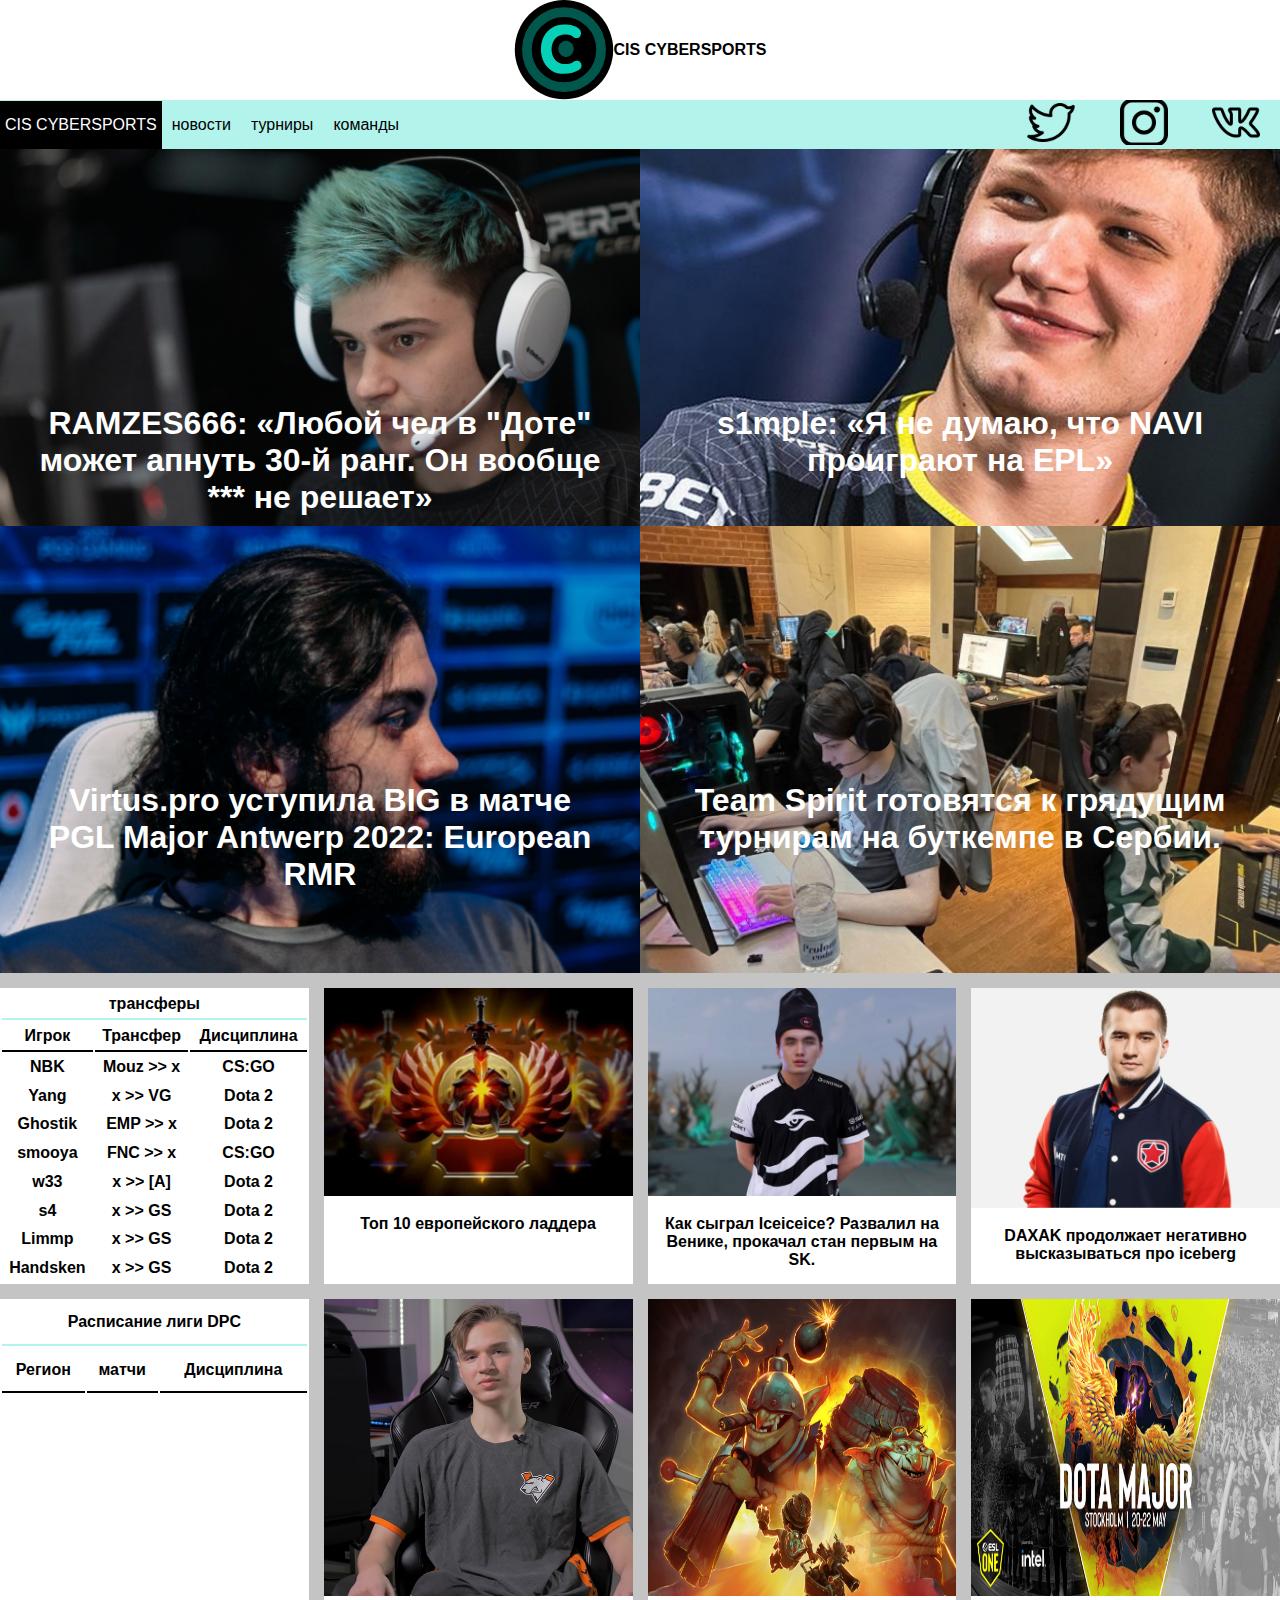
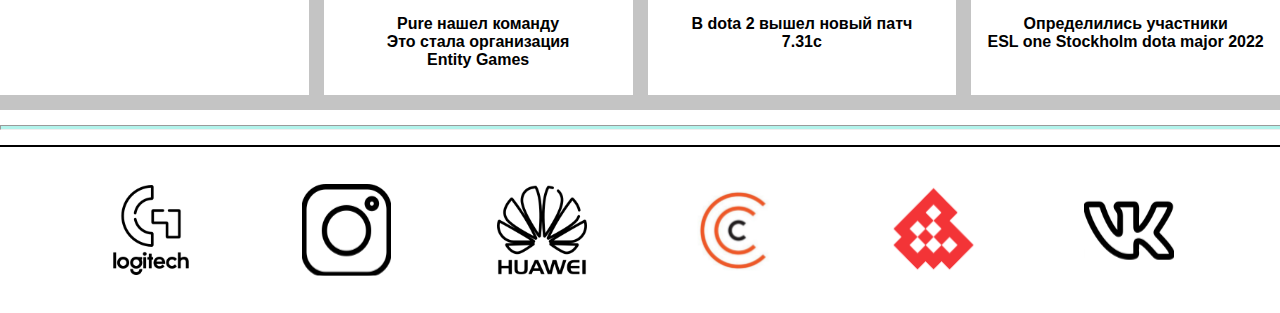
<file: index.html>
<!DOCTYPE html>
<html lang="ru">
<head>
    <meta charset="UTF-8">
    <meta name="viewport" content="width=device-width, initial-scale=1">
    <link rel="stylesheet" href="style/style.css" /><!-- таблицы стилей -->
    <link rel="shortcut icon" href="svg/logo.svg" type="image/x-icon"><!-- Иконка-->
    <link rel="preconnect" href="https://fonts.googleapis.com"><!-- шрифты -->
    <link rel="preconnect" href="https://fonts.gstatic.com" crossorigin>
    <link href="https://allfont.ru/allfont.css?fonts=hermes" rel="stylesheet"  type="text/css">
    <title>CIS CYBERSPORTS</title>
</head>
<body>
    <!--= Верхний колонтитул сайта или шапка =-->
        <header class="header">
            <div class="logo">
                <svg width="100" height="100" viewBox="0 0 122 124" fill="none" xmlns="http://www.w3.org/2000/svg">
                    <ellipse cx="61" cy="61.6016" rx="61" ry="61.6016" fill="black"/>
                    <ellipse cx="61" cy="61.6016" rx="52" ry="52.5128" fill="black"/>
                    <path d="M107 61.6016C107 87.3456 86.3497 108.114 61 108.114C35.6503 108.114 15 87.3456 15 61.6016C15 35.8576 35.6503 15.0888 61 15.0888C86.3497 15.0888 107 35.8576 107 61.6016Z" stroke="#07FFE1" stroke-opacity="0.34" stroke-width="12"/>
                    <path d="M61.33 30.5332C65.51 30.5332 69.14 30.9732 72.22 31.8532C75.3733 32.7332 77.7933 33.9799 79.48 35.5932C81.24 37.1332 82.12 39.0032 82.12 41.2032C82.12 42.6699 81.68 44.0632 80.8 45.3832C79.92 46.6299 78.6367 47.2532 76.95 47.2532C75.7767 47.2532 74.7867 47.1066 73.98 46.8132C73.2467 46.4466 72.5867 46.0066 72 45.4932C71.4133 44.9799 70.7167 44.5032 69.91 44.0632C69.1767 43.6232 68.04 43.2932 66.5 43.0732C65.0333 42.7799 63.9333 42.6332 63.2 42.6332C59.46 42.6332 56.27 43.4399 53.63 45.0532C51.0633 46.6666 49.0833 48.8666 47.69 51.6532C46.2967 54.3666 45.6 57.5199 45.6 61.1132C45.6 64.6332 46.2967 67.7866 47.69 70.5732C49.1567 73.2866 51.1367 75.4499 53.63 77.0632C56.1967 78.6766 59.13 79.4832 62.43 79.4832C64.2633 79.4832 65.84 79.3732 67.16 79.1532C68.48 78.9332 69.58 78.6032 70.46 78.1632C71.4867 77.5766 72.4033 76.9532 73.21 76.2932C74.0167 75.6332 75.2267 75.3032 76.84 75.3032C78.7467 75.3032 80.2133 75.9266 81.24 77.1732C82.2667 78.3466 82.78 79.8132 82.78 81.5732C82.78 83.4066 81.7533 85.0932 79.7 86.6332C77.6467 88.0999 74.9333 89.3099 71.56 90.2632C68.26 91.1432 64.6667 91.5832 60.78 91.5832C54.9867 91.5832 49.9633 90.2632 45.71 87.6232C41.4567 84.9099 38.1567 81.2432 35.81 76.6232C33.5367 72.0032 32.4 66.8332 32.4 61.1132C32.4 55.0999 33.61 49.8199 36.03 45.2732C38.5233 40.6532 41.9333 37.0599 46.26 34.4932C50.66 31.8532 55.6833 30.5332 61.33 30.5332Z" fill="#07FFE1" fill-opacity="0.82"/>
                    <path d="M73 60.5917C73 66.169 68.7467 70.6903 63.5 70.6903C58.2533 70.6903 54 66.169 54 60.5917C54 55.0144 58.2533 50.4931 63.5 50.4931C68.7467 50.4931 73 55.0144 73 60.5917Z" fill="#07FFE1" fill-opacity="0.34"/>
                    </svg>
                    
                <p>CIS CYBERSPORTS</p>
            </div>
            <nav>
                <ul class="nav-menu">
                    <li class="block">CIS CYBERSPORTS</li>
                    <li><a href="#" class="nav-link">новости</a></li>
                    <li><a href="page/турниры ПК.htm" class="nav-link">турниры</a>
                        <ul class="submenu">
                            <li><a href="page/турниры ПК.htm">DPC 1division</a></li>
                            <li><a href="page/турниры ПК2.htm">DPC 2division</a></li>
                        </ul>
                    </li>
                    <li><a href="page/Desktop - 1.htm" class="nav-link">команды</a></li>
                </ul>
            </nav>
            <div>
                <a href="https://twitter.com"><img src="svg/twit.svg" /></a>
                <a href="https://www.instagram.com/senyasex_/"><img src="svg/inst.svg" /></a>
                <a href="https://vk.com/senyasex"><img src="svg/vk.svg" /></a>
            </div>
        </header>
    <!--= Основной контент сайта =-->
    <main class="main index">
        <div class="test">
            <h1><a href="page/статья пк.htm" style="color: white;">RAMZES666: «Любой чел в "Доте" может апнуть 30‑й ранг. Он вообще *** не решает» </a></h1>
        </div>
        <div class="test">
            <h1><a href="page/статья пк2.htm" style="color: white;"> s1mple: «Я не думаю, что NAVI проиграют на EPL» </a></h1>
        </div>
        <div class="test">
            <h1><a href="page/статья пк3.htm" style="color: white;">Virtus.pro уступила BIG в матче PGL Major Antwerp 2022: European RMR</a></h1>
        </div>
        <div class="test">
            <h1>Team Spirit готовятся к грядущим турнирам на буткемпе в Сербии.</h1>
        </div>

        <div class="frame">
            <table>
                    <tr>
                        <td colspan="3">трансферы</td>
                    </tr>
                    <tr>
                        <td>Игрок</td>
                        <td>Трансфер</td>
                        <td>Дисциплина</td>
                    </tr>
                    <tr>
                        <td>NBK</td>
                        <td>Mouz >> x</td>
                        <td>CS:GO</td>
                    </tr>
                    <tr>
                        <td>Yang</td>
                        <td>x >> VG</td>
                        <td>Dota 2</td>
                    </tr>
                    <tr>
                        <td>Ghostik</td>
                        <td>EMP >> x</td>
                        <td>Dota 2</td>
                    </tr>
                    <tr>
                        <td>smooya</td>
                        <td>FNC >> x</td>
                        <td>CS:GO</td>
                    </tr>
                    <tr>
                        <td>w33</td>
                        <td>x >> [A]</td>
                        <td>Dota 2</td>
                    </tr>
                    <tr>
                        <td>s4</td>
                        <td>x >> GS</td>
                        <td>Dota 2</td>
                    </tr>
                    <tr>
                        <td>Limmp</td>
                        <td>x >> GS</td>
                        <td>Dota 2</td>
                    </tr>
                    <tr>
                        <td>Handsken</td>
                        <td>x >> GS</td>
                        <td>Dota 2</td>
                    </tr>
            </table>
            <div class="new">
                <img src="image/n1.png" />
                <h4>Топ 10 европейского ладдера</h4>
            </div>
            <div class="new">
                <img src="image/n2.png" />
                <h4>Как сыграл Iceiceice? Развалил на Венике, прокачал стан первым на SK.</h4>
            </div>
            <div class="new">
                <img src="image/n3.png" />
                <h4>DAXAK продолжает негативно высказываться про iceberg</h4>
            </div>

            <table class="tab">
                <tbody>
                    <tr>
                        <td colspan="3">Расписание лиги DPC</td>
                    </tr>
                    <tr>
                        <td>Регион</td>
                        <td>матчи</td>
                        <td>Дисциплина</td>
                    </tr>
                    <tr>
                        <td>&nbsp;</td>
                        <td>&nbsp;</td>
                        <td>&nbsp;</td>
                    </tr>
                    <tr>
                        <td>&nbsp;</td>
                        <td>&nbsp;</td>
                        <td>&nbsp;</td>
                    </tr>
                    <tr>
                        <td>&nbsp;</td>
                        <td>&nbsp;</td>
                        <td>&nbsp;</td>
                    </tr>
                    <tr>
                        <td>&nbsp;</td>
                        <td>&nbsp;</td>
                        <td>&nbsp;</td>
                    </tr>
                    <tr>
                        <td>&nbsp;</td>
                        <td>&nbsp;</td>
                        <td>&nbsp;</td>
                    </tr>
                    <tr>
                        <td>&nbsp;</td>
                        <td>&nbsp;</td>
                        <td>&nbsp;</td>
                    </tr>
                    <tr>
                        <td>&nbsp;</td>
                        <td>&nbsp;</td>
                        <td>&nbsp;</td>
                    </tr>
                </tbody>
            </table>

            <div class="new">
                <img height="75%" src="image/pure1.jpg" />
                <h4>Pure нашел команду<p>Это стала организация</p><p>Entity Games</p></h4>
            </div>
            <div class="new">
                <img height="75%" src="image/73.png" />
                <h4>В dota 2 вышел новый патч<p>7.31c</p></h4>
            </div>
            <div class="new">
                <img height="75%" src="image/esl.jpg" />
                <h4>Определились участники <p>ESL one Stockholm dota major 2022</p></h4>
            </div>
        </div>
    </main>
    <hr>
    <!--= Нижний колонтитул сайта или подвал =-->
    <footer class="footer">
        <img src="svg/footer1.svg" />
        <img src="svg/footer2.svg" />
        <img src="svg/footer3.svg" />
        <img src="svg/footer4.svg" />
        <img src="svg/footer5.svg" />
        <img src="svg/footer6.svg" />
    </footer>
</body>
</html>
</file>
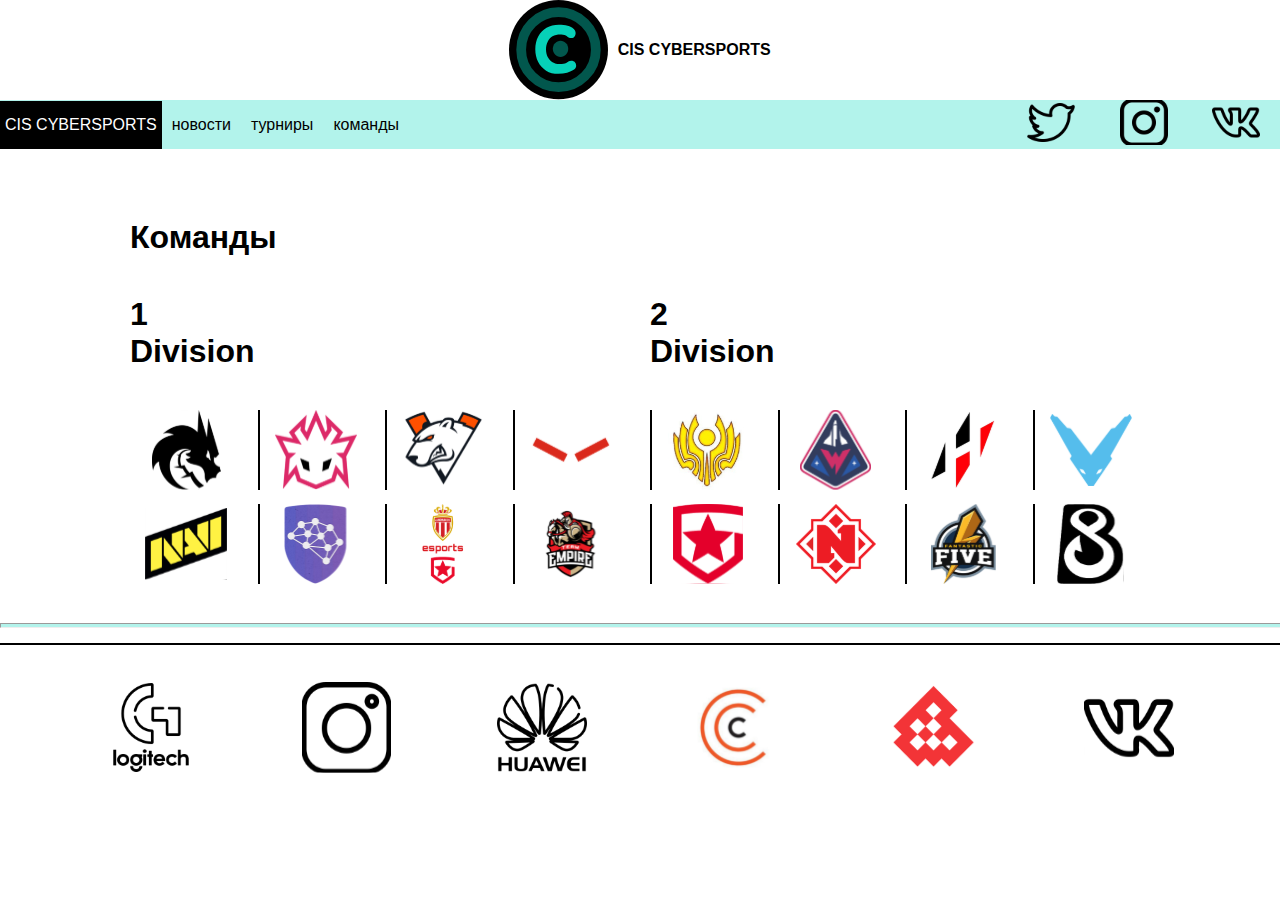
<file: page/Desktop - 1.htm>
<!DOCTYPE html>
<html lang="ru">
<head>
    <meta charset="UTF-8">
    <meta name="viewport" content="width=device-width, initial-scale=1">
    <link rel="stylesheet" href="../style/style.css" /><!-- таблицы стилей -->
    <link rel="shortcut icon" href="../svg/logo.svg" type="image/x-icon"><!-- Иконка-->
    <link rel="preconnect" href="https://fonts.googleapis.com"><!-- шрифты -->
    <link rel="preconnect" href="https://fonts.gstatic.com" crossorigin>
    <link href="https://fonts.googleapis.com/css2?family=Quicksand:wght@300&display=swap" rel="stylesheet">
    <title>CIS CYBERSPORTS</title>
</head>
<body>
    <!--= Верхний колонтитул сайта или шапка =-->
    <header class="header">
        <div class="logo">
            <img src="../svg/logo.svg" />
            <p>CIS CYBERSPORTS</p>
        </div>
        <nav>
            <ul class="nav-menu">
                <li class="block">CIS CYBERSPORTS</li>
                <li><a href="../index.html" class="nav-link">новости</a></li>
                <li><a href="турниры ПК.htm" class="nav-link">турниры</a>
                    <ul class="submenu">
                        <li><a href="турниры ПК.htm">DPC 1division</a></li>
                        <li><a href="турниры ПК2.htm">DPC 2division</a></li>
                    </ul>
                </li>
                <li><a href="Desktop - 1.htm" class="nav-link">команды</a></li>
            </ul>
        </nav>
        <div>
            <a href="https://twitter.com"><img src="../svg/twit.svg" /></a>
            <a href="https://www.instagram.com/senyasex_/"><img src="../svg/inst.svg" /></a>
            <a href="https://vk.com/senyasex"><img src="../svg/vk.svg" /></a>
        </div>
    </header>
    <!--= Основной контент сайта =-->
    <aside class="aside desktop">
        <h1 class="half1">Команды </h1>
        <h1 class="half1">1 Division</h1>
        <h1 class="half2">2 Division</h1>
    <div class="half1">
        <a href="Desktop - 2.htm"><img src="../svg/i1.svg" />
        <a href="puckchamp.htm"><img src="../svg/i2.svg" /></a>
        <a href="virtuspro.htm"><img src="../svg/i3.svg" /></a>
        <a href="hellr.htm"><img src="../svg/i4.svg" /></a>
        
        <a href="NAVI.htm"><img src="../svg/i5.svg" /></a>
        <a href="mind.htm"><img src="../svg/i6.svg" /></a>
        <a href="gambit.htm"><img src="../svg/i7.svg" /></a>
        <a href="empire.htm"><img src="../svg/i8.svg" /></a>
    </div>
    <div class="half2">
        <a href="#"><img src="../svg/i9.svg" /></a>
        <a href="#"><img src="../svg/i10.svg" /></a>
        <a href="#"><img src="../svg/i11.svg" /></a>
        <a href="#"><img src="../svg/i12.svg" /></a>
        
        <a href="#"><img src="../svg/i13.svg" /></a>
        <a href="#"><img src="../svg/i14.svg" /></a>
        <a href="#"><img src="../svg/i15.svg" /></a>
        <a href="#"><img src="../svg/i16.svg" /></a>
    </div>
    </aside>
    <hr>
    <!--= Нижний колонтитул сайта или подвал =-->
    <footer class="footer">
        <img src="../svg/footer1.svg" />
        <img src="../svg/footer2.svg" />
        <img src="../svg/footer3.svg" />
        <img src="../svg/footer4.svg" />
        <img src="../svg/footer5.svg" />
        <img src="../svg/footer6.svg" />
    </footer>
</body>
</html>
</file>
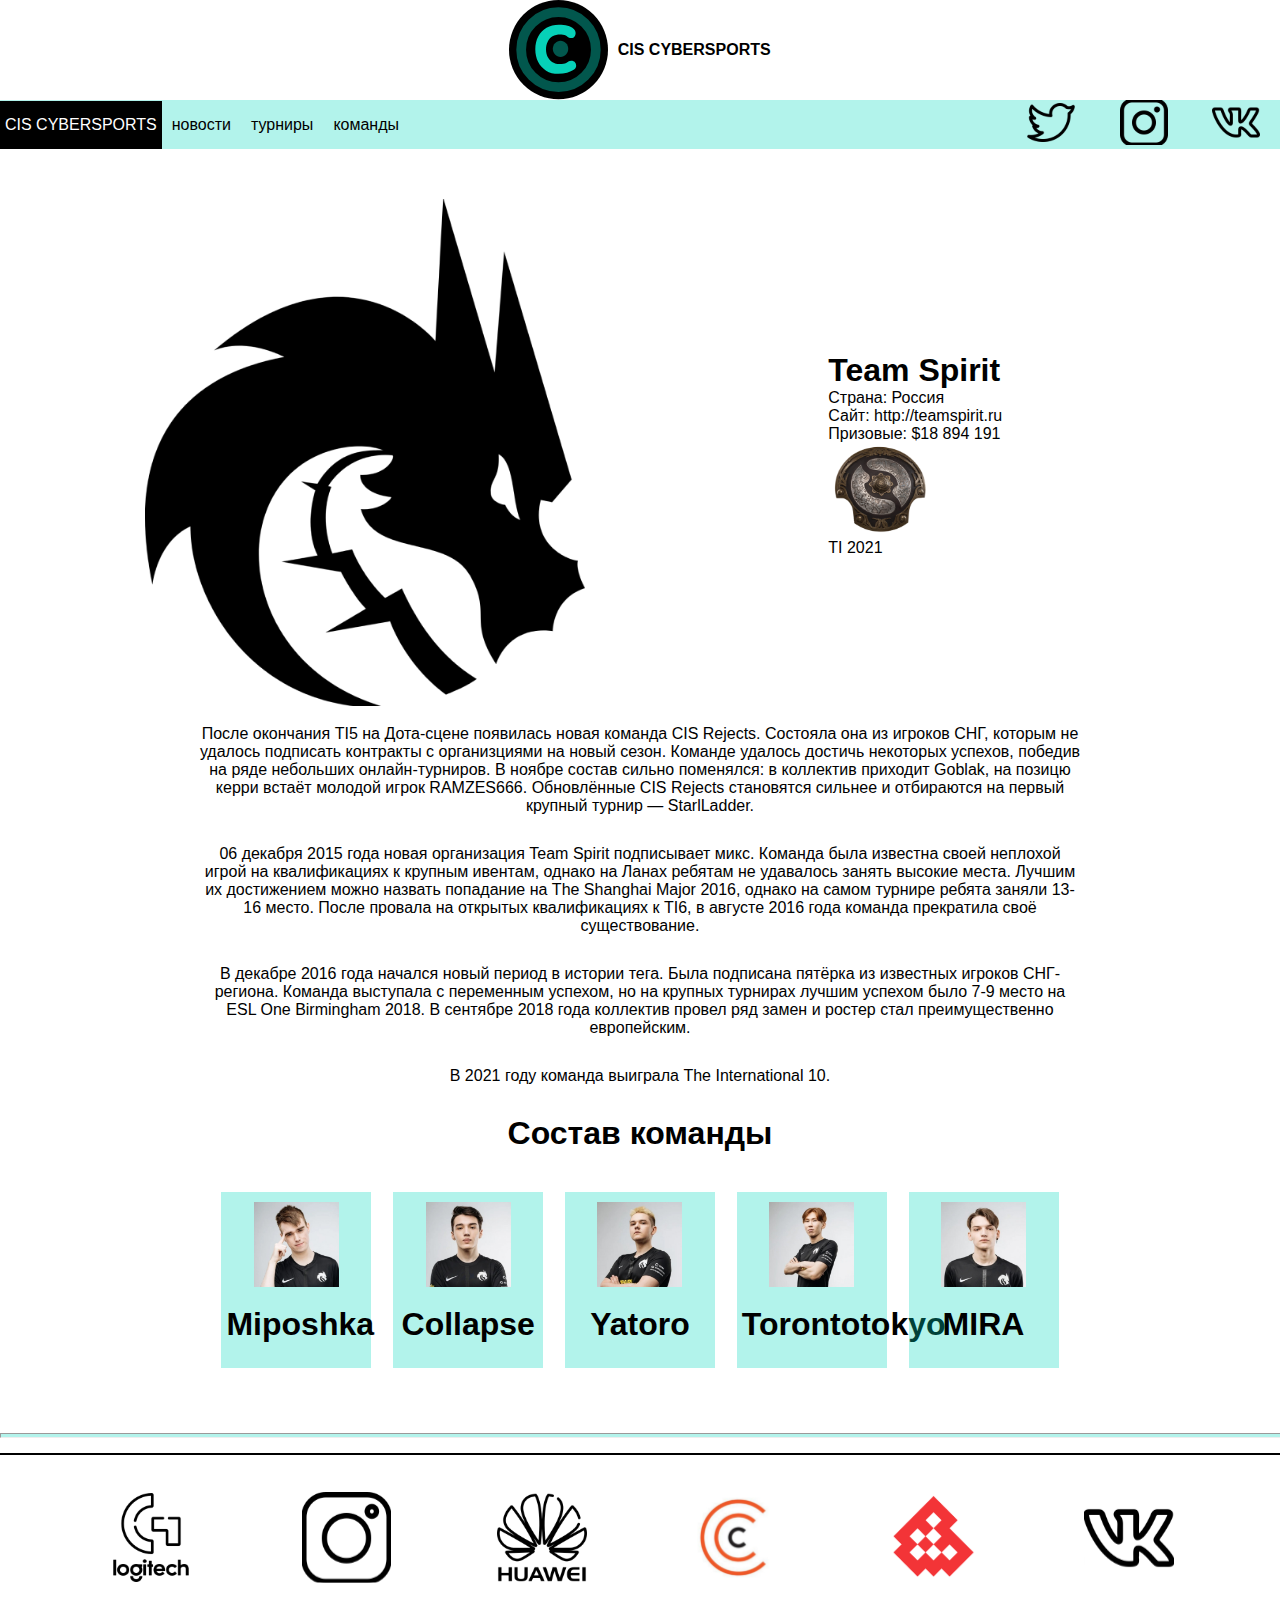
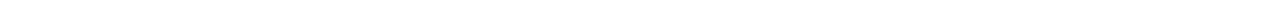
<file: page/Desktop - 2.htm>
<!DOCTYPE html>
<html lang="ru">
<head>
    <meta charset="UTF-8">
    <meta name="viewport" content="width=device-width, initial-scale=1">
    <link rel="stylesheet" href="../style/style.css" /><!-- таблицы стилей -->
    <link rel="shortcut icon" href="../svg/logo.svg" type="image/x-icon"><!-- Иконка-->
    <link rel="preconnect" href="https://fonts.googleapis.com"><!-- шрифты -->
    <link rel="preconnect" href="https://fonts.gstatic.com" crossorigin>
    <link href="https://fonts.googleapis.com/css2?family=Quicksand:wght@300&display=swap" rel="stylesheet">
    <title>CIS CYBERSPORTS</title>
</head>
<body>
    <!--= Верхний колонтитул сайта или шапка =-->
    <header class="header">
        <div class="logo">
            <img src="../svg/logo.svg" />
            <p>CIS CYBERSPORTS</p>
        </div>
        <nav>
            <ul class="nav-menu">
                <li class="block">CIS CYBERSPORTS</li>
                <li><a href="../index.html" class="nav-link">новости</a></li>
                <li><a href="турниры ПК.htm" class="nav-link">турниры</a>
                    <ul class="submenu">
                        <li><a href="турниры ПК.htm">DPC 1division</a></li>
                        <li><a href="турниры ПК2.htm">DPC 2division</a></li>
                    </ul>
                </li>
                <li><a href="Desktop - 1.htm" class="nav-link">команды</a></li>
            </ul>
        </nav>
        <div>
            <a href="https://twitter.com"><img src="../svg/twit.svg" /></a>
            <a href="https://www.instagram.com/senyasex_/"><img src="../svg/inst.svg" /></a>
            <a href="https://vk.com/senyasex"><img src="../svg/vk.svg" /></a>
        </div>
    </header>
    <!--= Основной контент сайта =-->
    <aside class="aside drag">
        <div class="half1">
            <img src="../image/drag.png" />
        </div>
        <div class="half2">
            <h1>Team Spirit</h1>
            <p>Страна: Россия </p>
            <p>Сайт: http://teamspirit.ru</p>
            <p>Призовые: $18 894 191</p>
            <img src="../image/drag1.png" />
            <p>TI  2021</p>
        </div>
        <p class="all">После окончания TI5 на Дота-сцене появилась новая команда CIS Rejects. Состояла она из игроков СНГ, которым не удалось подписать контракты с организциями на новый сезон. Команде удалось достичь некоторых успехов, победив на ряде небольших онлайн-турниров. В ноябре состав сильно поменялся: в коллектив приходит Goblak, на позицю керри встаёт молодой игрок RAMZES666. Обновлённые CIS Rejects становятся сильнее и отбираются на первый крупный турнир — StarlLadder.</p>
        <p class="all">06 декабря 2015 года новая организация Team Spirit подписывает микс. Команда была известна своей неплохой игрой на квалификациях к крупным ивентам, однако на Ланах ребятам не удавалось занять высокие места. Лучшим их достижением можно назвать попадание на The Shanghai Major 2016, однако на самом турнире ребята заняли 13-16 место. После провала на открытых квалификациях к TI6, в августе 2016 года команда прекратила своё существование. </p>
        <p class="all">В декабре 2016 года начался новый период в истории тега. Была подписана пятёрка из известных игроков СНГ-региона. Команда выступала с переменным успехом, но на крупных турнирах лучшим успехом было 7-9 место на ESL One Birmingham 2018. В сентябре 2018 года коллектив провел ряд замен и ростер стал преимущественно европейским.</p>
        <p class="all">В 2021 году команда выиграла The International 10.</p>
        <h1 class="all">Состав команды</h1>
        <div class="all"> 
        <div class="pers">
                <img src="../image/pers1.png" />
                <h1>Miposhka</h1>
            </div>
            <div class="pers">
                <img src="../image/pers2.png" />
                <h1>Collapse</h1>
            </div>
            <div class="pers">
                <img src="../image/pers3.png" />
                <h1>Yatoro</h1>
            </div>
            <div class="pers">
                <img src="../image/pers4.png" />
                <h1>Torontotokyo</h1>
            </div>
            <div class="pers">
                <img src="../image/pers5.png" />
                <h1>MIRA</h1>
            </div>
        </div>
    </aside>
    <hr>
    <!--= Нижний колонтитул сайта или подвал =-->
    <footer class="footer">
        <img src="../svg/footer1.svg" />
        <img src="../svg/footer2.svg" />
        <img src="../svg/footer3.svg" />
        <img src="../svg/footer4.svg" />
        <img src="../svg/footer5.svg" />
        <img src="../svg/footer6.svg" />
    </footer>
</body>
</html>
</file>
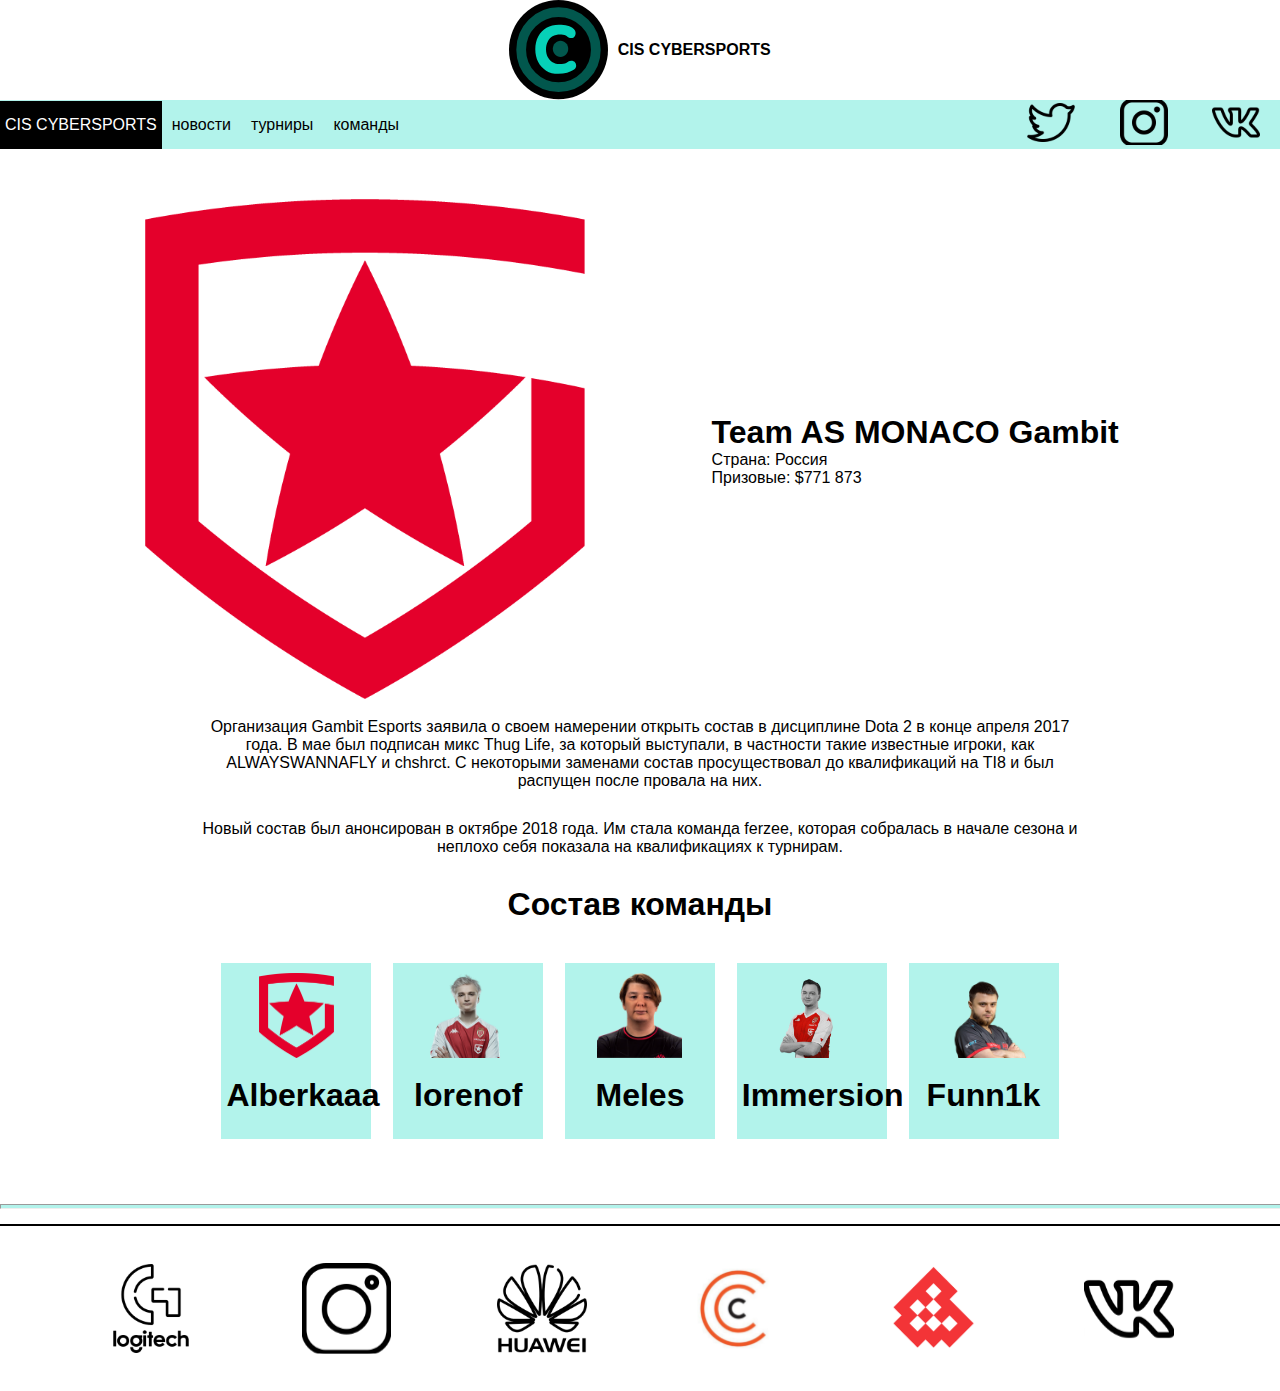
<file: page/gambit.htm>
<!DOCTYPE html>
<html lang="ru">
<head>
    <meta charset="UTF-8">
    <meta name="viewport" content="width=device-width, initial-scale=1">
    <link rel="stylesheet" href="../style/style.css" /><!-- таблицы стилей -->
    <link rel="shortcut icon" href="../svg/logo.svg" type="image/x-icon"><!-- Иконка-->
    <link rel="preconnect" href="https://fonts.googleapis.com"><!-- шрифты -->
    <link rel="preconnect" href="https://fonts.gstatic.com" crossorigin>
    <link href="https://fonts.googleapis.com/css2?family=Quicksand:wght@300&display=swap" rel="stylesheet">
    <title>CIS CYBERSPORTS</title>
</head>
<body>
    <!--= Верхний колонтитул сайта или шапка =-->
    <header class="header">
        <div class="logo">
            <img src="../svg/logo.svg" />
            <p>CIS CYBERSPORTS</p>
        </div>
        <nav>
            <ul class="nav-menu">
                <li class="block">CIS CYBERSPORTS</li>
                <li><a href="../index.html" class="nav-link">новости</a></li>
                <li><a href="турниры ПК.htm" class="nav-link">турниры</a>
                    <ul class="submenu">
                        <li><a href="турниры ПК.htm">DPC 1division</a></li>
                        <li><a href="турниры ПК2.htm">DPC 2division</a></li>
                    </ul>
                </li>
                <li><a href="Desktop - 1.htm" class="nav-link">команды</a></li>
            </ul>
        </nav>
        <div>
            <a href="https://twitter.com"><img src="../svg/twit.svg" /></a>
            <a href="https://www.instagram.com/senyasex_/"><img src="../svg/inst.svg" /></a>
            <a href="https://vk.com/senyasex"><img src="../svg/vk.svg" /></a>
        </div>
    </header>
    <!--= Основной контент сайта =-->
    <aside class="aside drag">
        <div class="half1">
            <img src="../image/gambit.png" />
        </div>
        <div class="half2">
            <h1>Team AS MONACO Gambit</h1>
            <p>Страна: Россия </p>
            <p>Призовые: $771 873</p>
        </div>
        <p class="all">Организация Gambit Esports заявила о своем намерении открыть состав в дисциплине Dota 2 в конце апреля 2017 года. В мае был подписан микс Thug Life, за который выступали, в частности такие известные игроки, как ALWAYSWANNAFLY и chshrct. С некоторыми заменами состав просуществовал до квалификаций на TI8 и был распущен после провала на них.</p>
        <p class="all">Новый состав был анонсирован в октябре 2018 года. Им стала команда ferzee, которая собралась в начале сезона и неплохо себя показала на квалификациях к турнирам.</p>
        <h1 class="all">Состав команды</h1>
        <div class="all"> 
        <div class="pers">
                <img src="../image/gambit.png" />
                <h1>Alberkaaa</h1>
            </div>
            <div class="pers">
                <img src="../image/pers72.png" />
                <h1>lorenof</h1>
            </div>
            <div class="pers">
                <img src="../image/pers73.png" />
                <h1>Meles</h1>
            </div>
            <div class="pers">
                <img src="../image/pers74.png" />
                <h1>Immersion</h1>
            </div>
            <div class="pers">
                <img src="../image/pers75.png" />
                <h1>Funn1k</h1>
            </div>
        </div>
    </aside>
    <hr>
    <!--= Нижний колонтитул сайта или подвал =-->
    <footer class="footer">
        <img src="../svg/footer1.svg" />
        <img src="../svg/footer2.svg" />
        <img src="../svg/footer3.svg" />
        <img src="../svg/footer4.svg" />
        <img src="../svg/footer5.svg" />
        <img src="../svg/footer6.svg" />
    </footer>
</body>
</html>
</file>
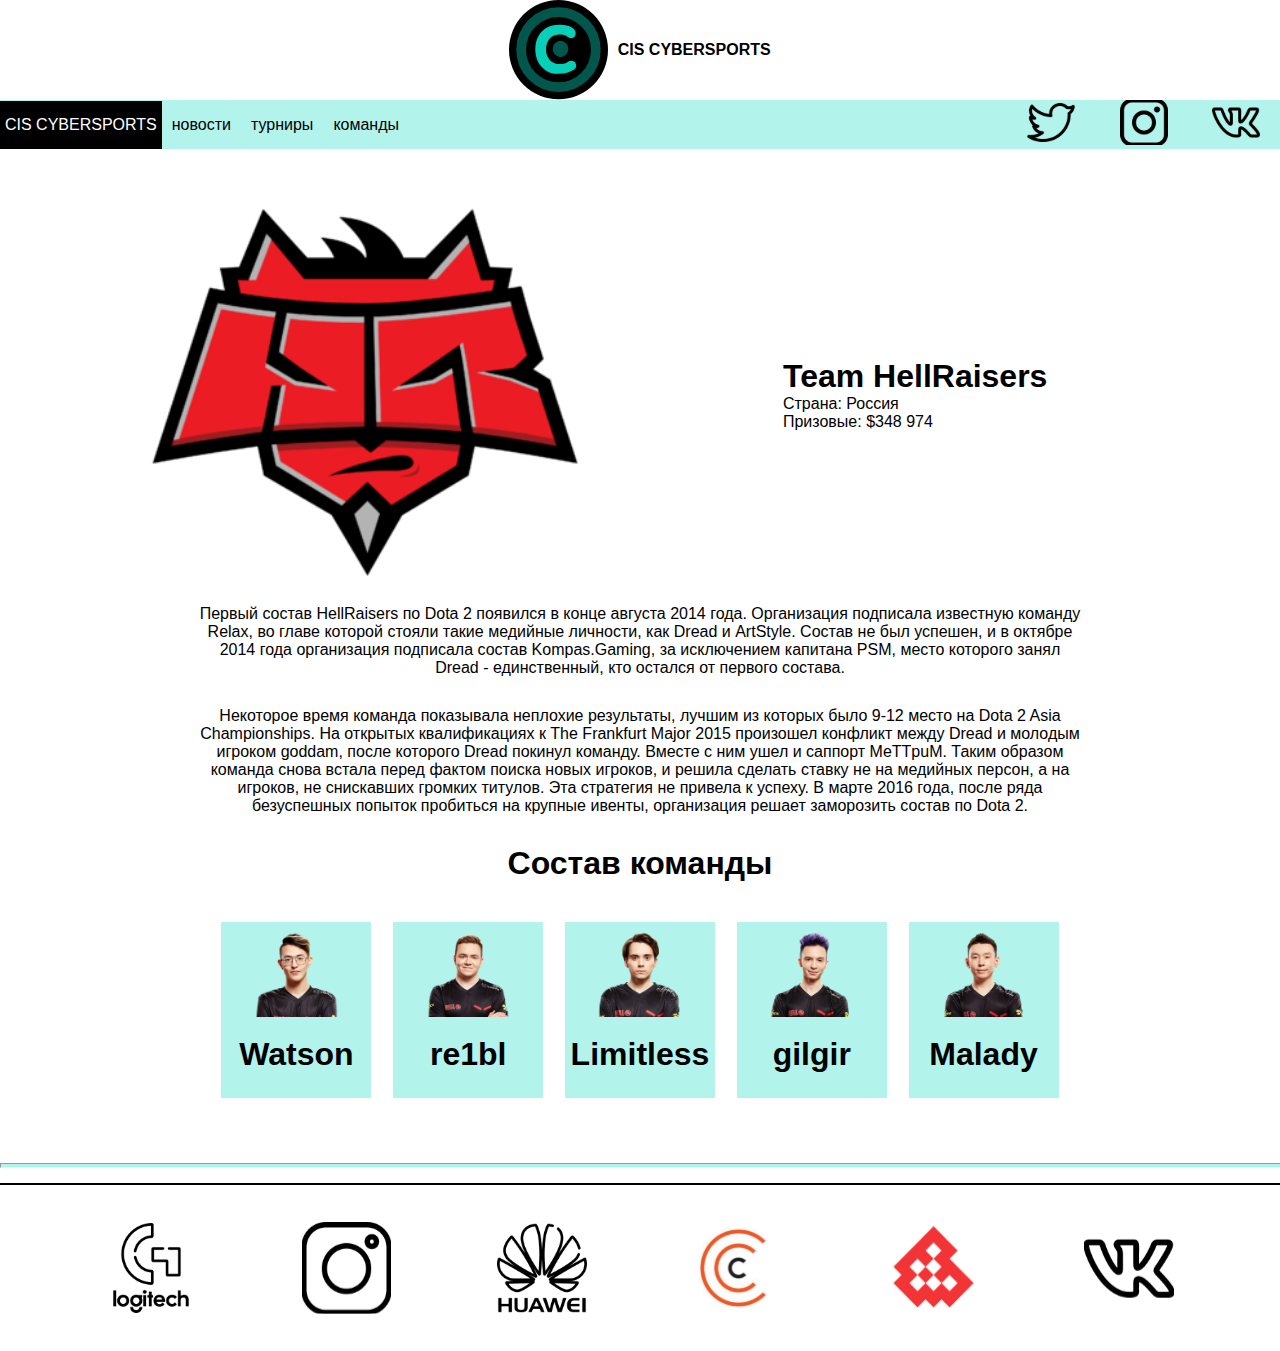
<file: page/hellr.htm>
<!DOCTYPE html>
<html lang="ru">
<head>
    <meta charset="UTF-8">
    <meta name="viewport" content="width=device-width, initial-scale=1">
    <link rel="stylesheet" href="../style/style.css" /><!-- таблицы стилей -->
    <link rel="shortcut icon" href="../svg/logo.svg" type="image/x-icon"><!-- Иконка-->
    <link rel="preconnect" href="https://fonts.googleapis.com"><!-- шрифты -->
    <link rel="preconnect" href="https://fonts.gstatic.com" crossorigin>
    <link href="https://fonts.googleapis.com/css2?family=Quicksand:wght@300&display=swap" rel="stylesheet">
    <title>CIS CYBERSPORTS</title>
</head>
<body>
    <!--= Верхний колонтитул сайта или шапка =-->
    <header class="header">
        <div class="logo">
            <img src="../svg/logo.svg" />
            <p>CIS CYBERSPORTS</p>
        </div>
        <nav>
            <ul class="nav-menu">
                <li class="block">CIS CYBERSPORTS</li>
                <li><a href="../index.html" class="nav-link">новости</a></li>
                <li><a href="турниры ПК.htm" class="nav-link">турниры</a>
                    <ul class="submenu">
                        <li><a href="турниры ПК.htm">DPC 1division</a></li>
                        <li><a href="турниры ПК2.htm">DPC 2division</a></li>
                    </ul>
                </li>
                <li><a href="Desktop - 1.htm" class="nav-link">команды</a></li>
            </ul>
        </nav>
        <div>
            <a href="https://twitter.com"><img src="../svg/twit.svg" /></a>
            <a href="https://www.instagram.com/senyasex_/"><img src="../svg/inst.svg" /></a>
            <a href="https://vk.com/senyasex"><img src="../svg/vk.svg" /></a>
        </div>
    </header>
    <!--= Основной контент сайта =-->
    <aside class="aside drag">
        <div class="half1">
            <img src="../image/hellr.png" />
        </div>
        <div class="half2">
            <h1>Team HellRaisers</h1>
            <p>Страна: Россия </p>
            <p>Призовые: $348 974</p>
        </div>
        <p class="all">Первый состав HellRaisers по Dota 2 появился в конце августа 2014 года. Организация подписала известную команду Relax, во главе которой стояли такие медийные личности, как Dread и ArtStyle. Состав не был успешен, и в октябре 2014 года организация подписала состав Kompas.Gaming, за исключением капитана PSM, место которого занял Dread - единственный, кто остался от первого состава.</p>
        <p class="all">Некоторое время команда показывала неплохие результаты, лучшим из которых было 9-12 место на Dota 2 Asia Championships. На открытых квалификациях к The Frankfurt Major 2015 произошел конфликт между Dread и молодым игроком goddam, после которого Dread покинул команду. Вместе с ним ушел и саппорт MeTTpuM. Таким образом команда снова встала перед фактом поиска новых игроков, и решила сделать ставку не на медийных персон, а на игроков, не снискавших громких титулов. Эта стратегия не привела к успеху. В марте 2016 года, после ряда безуспешных попыток пробиться на крупные ивенты, организация решает заморозить состав по Dota 2. </p>
        <h1 class="all">Состав команды</h1>
        <div class="all"> 
        <div class="pers">
                <img src="../image/pers51.png" />
                <h1>Watson</h1>
            </div>
            <div class="pers">
                <img src="../image/pers52.png" />
                <h1>re1bl</h1>
            </div>
            <div class="pers">
                <img src="../image/pers53.png" />
                <h1>Limitless</h1>
            </div>
            <div class="pers">
                <img src="../image/pers54.png" />
                <h1>gilgir</h1>
            </div>
            <div class="pers">
                <img src="../image/pers55.png" />
                <h1>Malady</h1>
            </div>
        </div>
    </aside>
    <hr>
    <!--= Нижний колонтитул сайта или подвал =-->
    <footer class="footer">
        <img src="../svg/footer1.svg" />
        <img src="../svg/footer2.svg" />
        <img src="../svg/footer3.svg" />
        <img src="../svg/footer4.svg" />
        <img src="../svg/footer5.svg" />
        <img src="../svg/footer6.svg" />
    </footer>
</body>
</html>
</file>
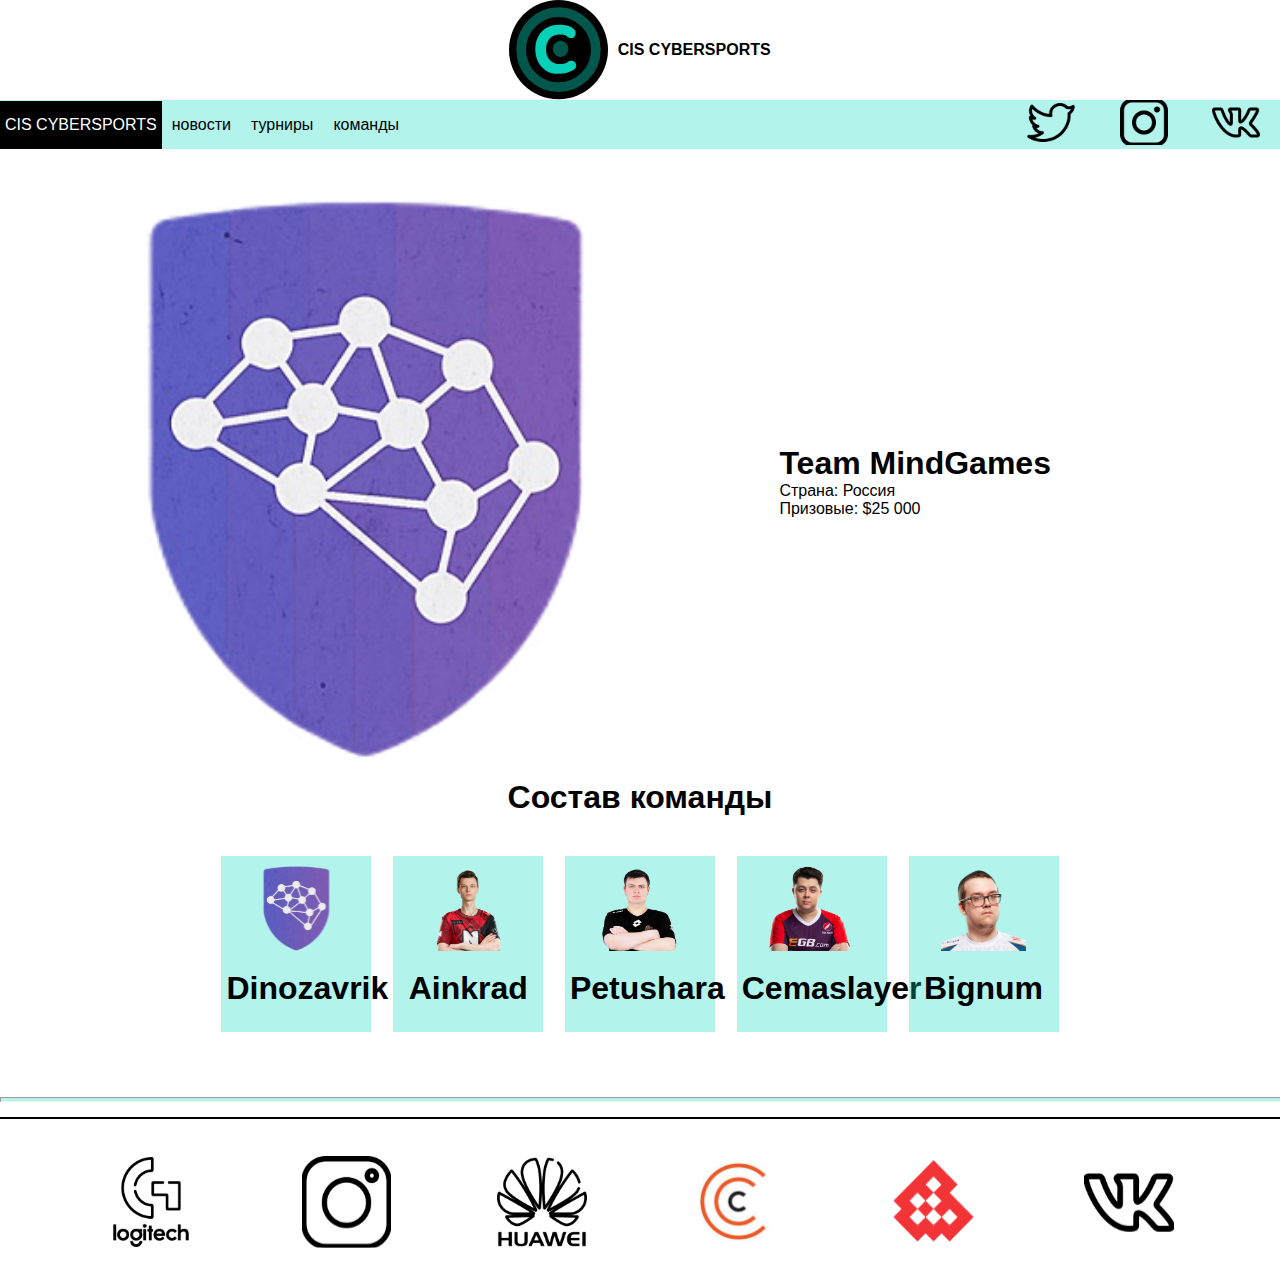
<file: page/mind.htm>
<!DOCTYPE html>
<html lang="ru">
<head>
    <meta charset="UTF-8">
    <meta name="viewport" content="width=device-width, initial-scale=1">
    <link rel="stylesheet" href="../style/style.css" /><!-- таблицы стилей -->
    <link rel="shortcut icon" href="../svg/logo.svg" type="image/x-icon"><!-- Иконка-->
    <link rel="preconnect" href="https://fonts.googleapis.com"><!-- шрифты -->
    <link rel="preconnect" href="https://fonts.gstatic.com" crossorigin>
    <link href="https://fonts.googleapis.com/css2?family=Quicksand:wght@300&display=swap" rel="stylesheet">
    <title>CIS CYBERSPORTS</title>
</head>
<body>
    <!--= Верхний колонтитул сайта или шапка =-->
    <header class="header">
        <div class="logo">
            <img src="../svg/logo.svg" />
            <p>CIS CYBERSPORTS</p>
        </div>
        <nav>
            <ul class="nav-menu">
                <li class="block">CIS CYBERSPORTS</li>
                <li><a href="../index.html" class="nav-link">новости</a></li>
                <li><a href="турниры ПК.htm" class="nav-link">турниры</a>
                    <ul class="submenu">
                        <li><a href="турниры ПК.htm">DPC 1division</a></li>
                        <li><a href="турниры ПК2.htm">DPC 2division</a></li>
                    </ul>
                </li>
                <li><a href="Desktop - 1.htm" class="nav-link">команды</a></li>
            </ul>
        </nav>
        <div>
            <a href="https://twitter.com"><img src="../svg/twit.svg" /></a>
            <a href="https://www.instagram.com/senyasex_/"><img src="../svg/inst.svg" /></a>
            <a href="https://vk.com/senyasex"><img src="../svg/vk.svg" /></a>
        </div>
    </header>
    <!--= Основной контент сайта =-->
    <aside class="aside drag">
        <div class="half1">
            <img src="../image/mind.png" />
        </div>
        <div class="half2">
            <h1>Team MindGames</h1>
            <p>Страна: Россия </p>
            <p>Призовые: $25 000</p>
        </div>
        <h1 class="all">Состав команды</h1>
        <div class="all"> 
        <div class="pers">
                <img src="../svg/i6.svg" />
                <h1>Dinozavrik</h1>
            </div>
            <div class="pers">
                <img src="../image/pers61.png" />
                <h1>Ainkrad</h1>
            </div>
            <div class="pers">
                <img src="../image/pers63.png" />
                <h1>Petushara</h1>
            </div>
            <div class="pers">
                <img src="../image/pers64.png" />
                <h1>Cemaslayer</h1>
            </div>
            <div class="pers">
                <img src="../image/pers65.png" />
                <h1>Bignum</h1>
            </div>
        </div>
    </aside>
    <hr>
    <!--= Нижний колонтитул сайта или подвал =-->
    <footer class="footer">
        <img src="../svg/footer1.svg" />
        <img src="../svg/footer2.svg" />
        <img src="../svg/footer3.svg" />
        <img src="../svg/footer4.svg" />
        <img src="../svg/footer5.svg" />
        <img src="../svg/footer6.svg" />
    </footer>
</body>
</html>
</file>
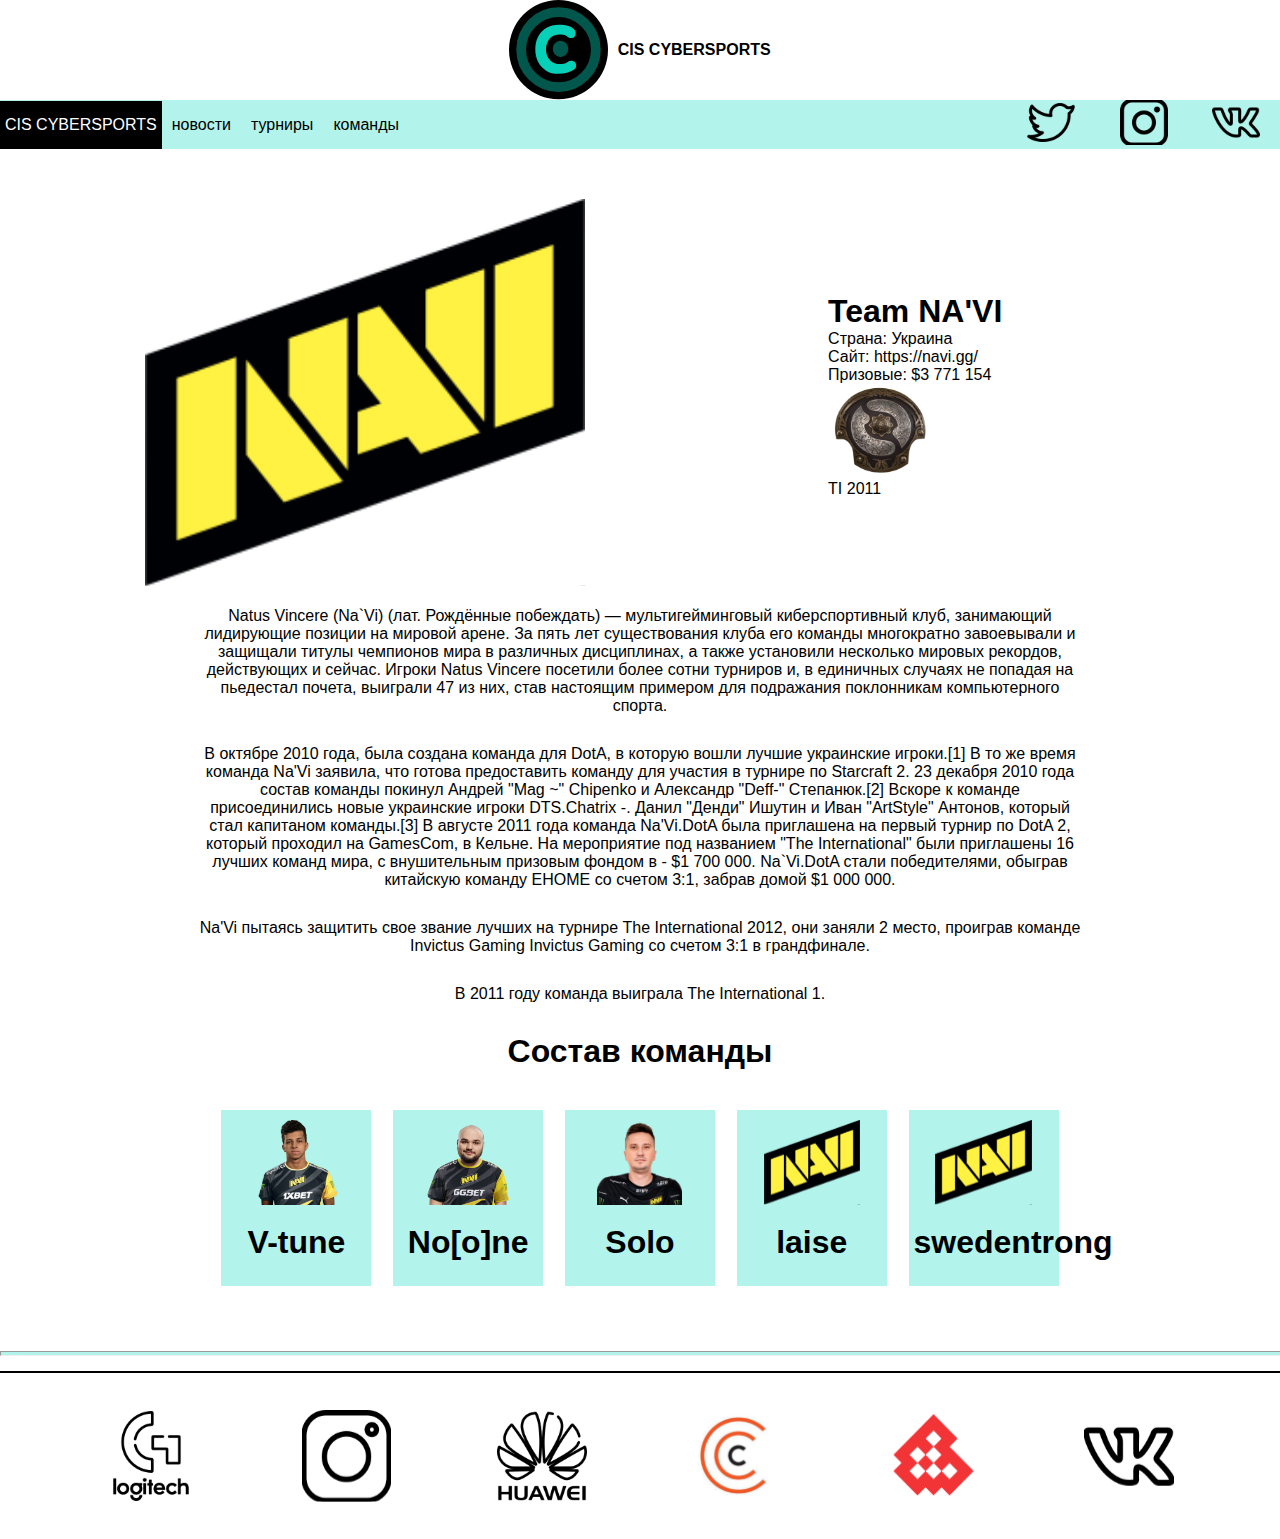
<file: page/NAVI.htm>
<!DOCTYPE html>
<html lang="ru">
<head>
    <meta charset="UTF-8">
    <meta name="viewport" content="width=device-width, initial-scale=1">
    <link rel="stylesheet" href="../style/style.css" /><!-- таблицы стилей -->
    <link rel="shortcut icon" href="../svg/logo.svg" type="image/x-icon"><!-- Иконка-->
    <link rel="preconnect" href="https://fonts.googleapis.com"><!-- шрифты -->
    <link rel="preconnect" href="https://fonts.gstatic.com" crossorigin>
    <link href="https://fonts.googleapis.com/css2?family=Quicksand:wght@300&display=swap" rel="stylesheet">
    <title>CIS CYBERSPORTS</title>
</head>
<body>
    <!--= Верхний колонтитул сайта или шапка =-->
    <header class="header">
        <div class="logo">
            <img src="../svg/logo.svg" />
            <p>CIS CYBERSPORTS</p>
        </div>
        <nav>
            <ul class="nav-menu">
                <li class="block">CIS CYBERSPORTS</li>
                <li><a href="../index.html" class="nav-link">новости</a></li>
                <li><a href="турниры ПК.htm" class="nav-link">турниры</a>
                    <ul class="submenu">
                        <li><a href="турниры ПК.htm">DPC 1division</a></li>
                        <li><a href="турниры ПК2.htm">DPC 2division</a></li>
                    </ul>
                </li>
                <li><a href="Desktop - 1.htm" class="nav-link">команды</a></li>
            </ul>
        </nav>
        <div>
            <a href="https://twitter.com"><img src="../svg/twit.svg" /></a>
            <a href="https://www.instagram.com/senyasex_/"><img src="../svg/inst.svg" /></a>
            <a href="https://vk.com/senyasex"><img src="../svg/vk.svg" /></a>
        </div>
    </header>
    <!--= Основной контент сайта =-->
    <aside class="aside drag">
        <div class="half1">
            <img src="../svg/i5.svg" />
        </div>
        <div class="half2">
            <h1>Team NA'VI</h1>
            <p>Страна: Украина </p>
            <p>Сайт: https://navi.gg/</p>
            <p>Призовые: $3 771 154</p>
            <img src="../image/drag1.png" />
            <p>TI  2011</p>
        </div>
        <p class="all">Natus Vincere (Na`Vi) (лат. Рождённые побеждать) — мультигейминговый киберспортивный клуб, занимающий лидирующие позиции на мировой арене. За пять лет существования клуба его команды многократно завоевывали и защищали титулы чемпионов мира в различных дисциплинах, а также установили несколько мировых рекордов, действующих и сейчас. Игроки Natus Vincere посетили более сотни турниров и, в единичных случаях не попадая на пьедестал почета, выиграли 47 из них, став настоящим примером для подражания поклонникам компьютерного спорта.</p>
        <p class="all">В октябре 2010 года, была создана команда для DotA, в которую вошли лучшие украинские игроки.[1] В то же время команда Na'Vi заявила, что готова предоставить команду для участия в турнире по Starcraft 2. 23 декабря 2010 года состав команды покинул Андрей "Mag ~" Chipenko и Александр "Deff-" Степанюк.[2] Вскоре к команде присоединились новые украинские игроки DTS.Chatrix -. Данил "Денди" Ишутин и Иван "ArtStyle" Антонов, который стал капитаном команды.[3] В августе 2011 года команда Na'Vi.DotA была приглашена на первый турнир по DotA 2, который проходил на GamesCom, в Кельне. На мероприятие под названием "The International" были приглашены 16 лучших команд мира, с внушительным призовым фондом в - $1 700 000. Na`Vi.DotA стали победителями, обыграв китайскую команду EHOME со счетом 3:1, забрав домой $1 000 000. </p>
        <p class="all">Na'Vi пытаясь защитить свое звание лучших на турнире The International 2012, они заняли 2 место, проиграв команде Invictus Gaming Invictus Gaming со счетом 3:1 в грандфинале.</p>
        <p class="all">В 2011 году команда выиграла The International 1.</p>
        <h1 class="all">Состав команды</h1>
        <div class="all"> 
        <div class="pers">
                <img src="../image/pers11.png" />
                <h1>V-tune</h1>
            </div>
            <div class="pers">
                <img src="../image/pers12.png" />
                <h1>No[o]ne</h1>
            </div>
            <div class="pers">
                <img src="../image/pers13.png" />
                <h1>Solo</h1>
            </div>
            <div class="pers">
                <img src="../svg/i5.svg" />
                <h1>laise</h1>
            </div>
            <div class="pers">
                <img src="../svg/i5.svg" />
                <h1>swedentrong</h1>
            </div>
        </div>
    </aside>
    <hr>
    <!--= Нижний колонтитул сайта или подвал =-->
    <footer class="footer">
        <img src="../svg/footer1.svg" />
        <img src="../svg/footer2.svg" />
        <img src="../svg/footer3.svg" />
        <img src="../svg/footer4.svg" />
        <img src="../svg/footer5.svg" />
        <img src="../svg/footer6.svg" />
    </footer>
</body>
</html>
</file>
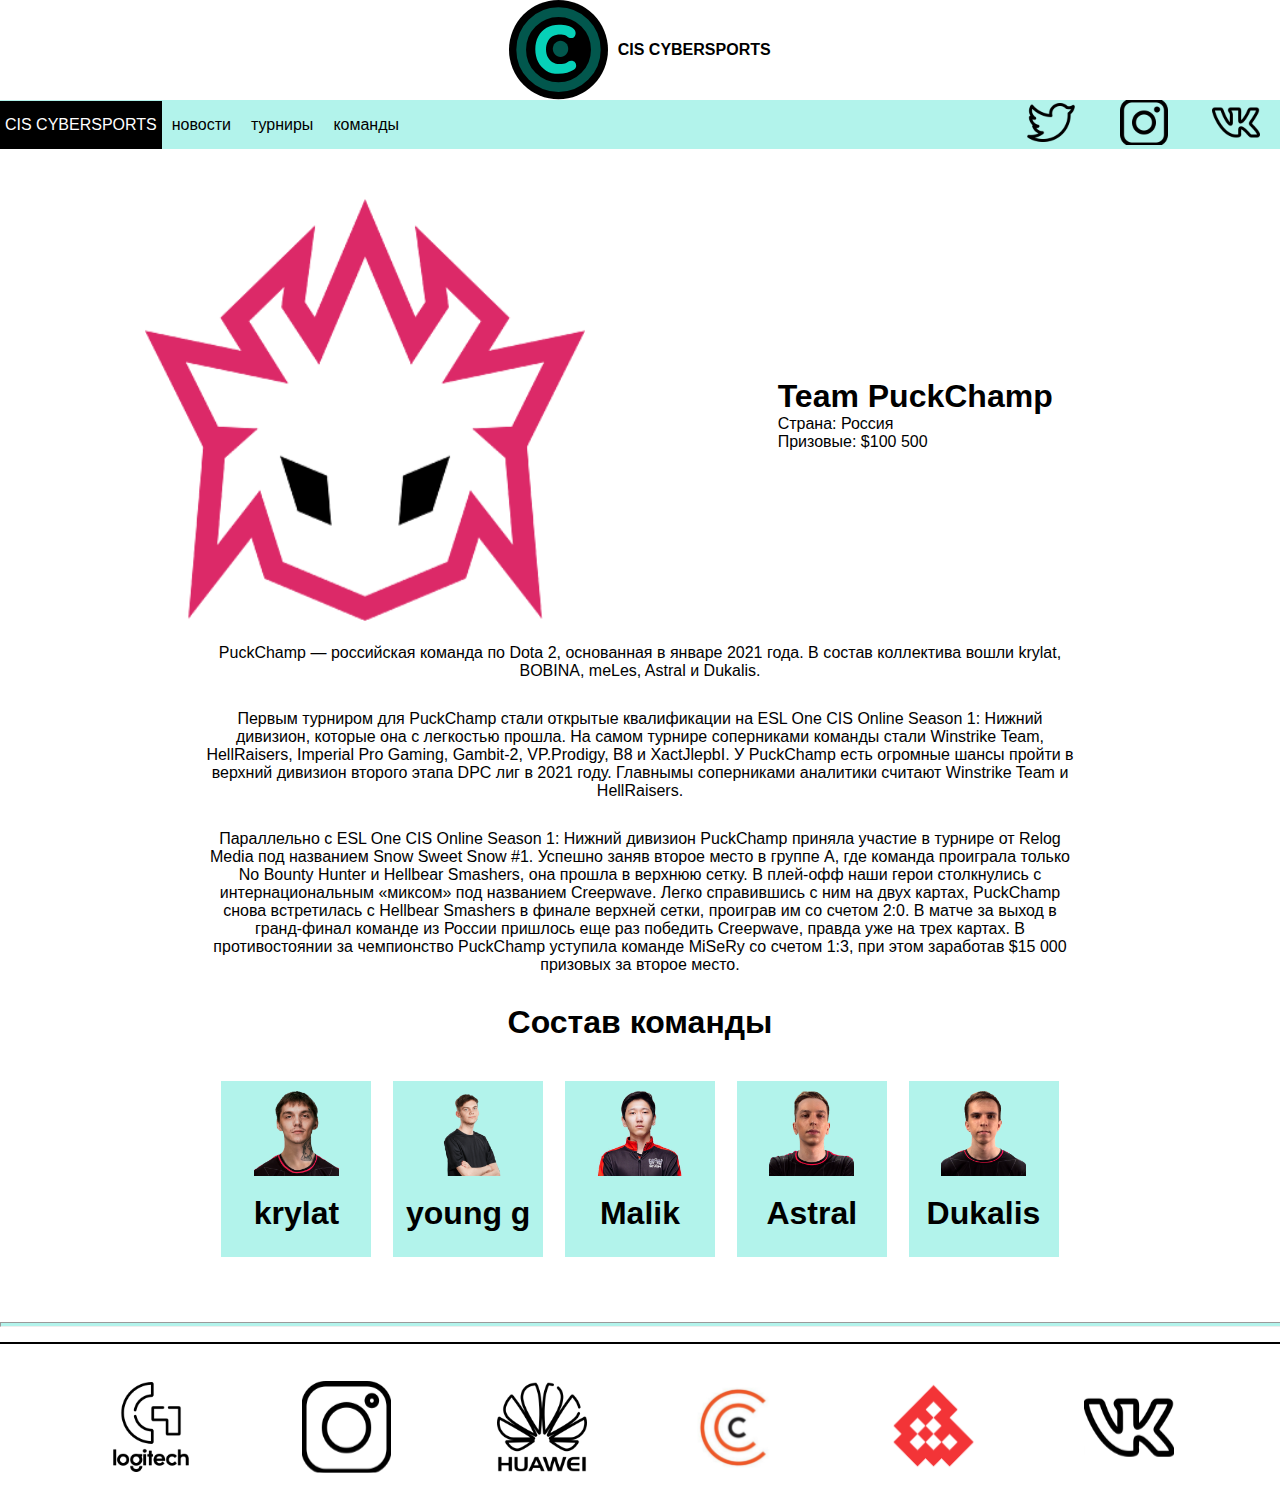
<file: page/puckchamp.htm>
<!DOCTYPE html>
<html lang="ru">
<head>
    <meta charset="UTF-8">
    <meta name="viewport" content="width=device-width, initial-scale=1">
    <link rel="stylesheet" href="../style/style.css" /><!-- таблицы стилей -->
    <link rel="shortcut icon" href="../svg/logo.svg" type="image/x-icon"><!-- Иконка-->
    <link rel="preconnect" href="https://fonts.googleapis.com"><!-- шрифты -->
    <link rel="preconnect" href="https://fonts.gstatic.com" crossorigin>
    <link href="https://fonts.googleapis.com/css2?family=Quicksand:wght@300&display=swap" rel="stylesheet">
    <title>CIS CYBERSPORTS</title>
</head>
<body>
    <!--= Верхний колонтитул сайта или шапка =-->
    <header class="header">
        <div class="logo">
            <img src="../svg/logo.svg" />
            <p>CIS CYBERSPORTS</p>
        </div>
        <nav>
            <ul class="nav-menu">
                <li class="block">CIS CYBERSPORTS</li>
                <li><a href="../index.html" class="nav-link">новости</a></li>
                <li><a href="турниры ПК.htm" class="nav-link">турниры</a>
                    <ul class="submenu">
                        <li><a href="турниры ПК.htm">DPC 1division</a></li>
                        <li><a href="турниры ПК2.htm">DPC 2division</a></li>
                    </ul>
                </li>
                <li><a href="Desktop - 1.htm" class="nav-link">команды</a></li>
            </ul>
        </nav>
        <div>
            <a href="https://twitter.com"><img src="../svg/twit.svg" /></a>
            <a href="https://www.instagram.com/senyasex_/"><img src="../svg/inst.svg" /></a>
            <a href="https://vk.com/senyasex"><img src="../svg/vk.svg" /></a>
        </div>
    </header>
    <!--= Основной контент сайта =-->
    <aside class="aside drag">
        <div class="half1">
            <img src="../svg/i2.svg" />
        </div>
        <div class="half2">
            <h1>Team PuckChamp</h1>
            <p>Страна: Россия </p>
            <p>Призовые: $100 500</p>
        </div>
        <p class="all">PuckChamp — российская команда по Dota 2, основанная в январе 2021 года. В состав коллектива вошли krylat, BOBINA, meLes, Astral и Dukalis.</p>
        <p class="all">Первым турниром для PuckChamp стали открытые квалификации на ESL One CIS Online Season 1: Нижний дивизион, которые она с легкостью прошла. На самом турнире соперниками команды стали Winstrike Team, HellRaisers, Imperial Pro Gaming, Gambit-2, VP.Prodigy, B8 и XactJlepbI. У PuckChamp есть огромные шансы пройти в верхний дивизион второго этапа DPC лиг в 2021 году. Главнымы соперниками аналитики считают Winstrike Team и HellRaisers. </p>
        <p class="all">Параллельно с ESL One CIS Online Season 1: Нижний дивизион PuckChamp приняла участие в турнире от Relog Media под названием Snow Sweet Snow #1. Успешно заняв второе место в группе А, где команда проиграла только No Bounty Hunter и Hellbear Smashers, она прошла в верхнюю сетку. В плей-офф наши герои столкнулись с интернациональным «миксом» под названием Creepwave. Легко справившись с ним на двух картах, PuckChamp снова встретилась с Hellbear Smashers в финале верхней сетки, проиграв им со счетом 2:0. В матче за выход в гранд-финал команде из России пришлось еще раз победить Creepwave, правда уже на трех картах. В противостоянии за чемпионство PuckChamp уступила команде MiSeRy со счетом 1:3, при этом заработав $15 000 призовых за второе место.</p>
        
        <h1 class="all">Состав команды</h1>
        <div class="all"> 
        <div class="pers">
                <img src="../image/pers21.png" />
                <h1>krylat</h1>
            </div>
            <div class="pers">
                <img src="../image/pers22.png" />
                <h1>young g</h1>
            </div>
            <div class="pers">
                <img src="../image/pers23.png" />
                <h1>Malik</h1>
            </div>
            <div class="pers">
                <img src="../image/pers24.png" />
                <h1>Astral</h1>
            </div>
            <div class="pers">
                <img src="../image/pers25.png" />
                <h1>Dukalis</h1>
            </div>
        </div>
    </aside>
    <hr>
    <!--= Нижний колонтитул сайта или подвал =-->
    <footer class="footer">
        <img src="../svg/footer1.svg" />
        <img src="../svg/footer2.svg" />
        <img src="../svg/footer3.svg" />
        <img src="../svg/footer4.svg" />
        <img src="../svg/footer5.svg" />
        <img src="../svg/footer6.svg" />
    </footer>
</body>
</html>
</file>
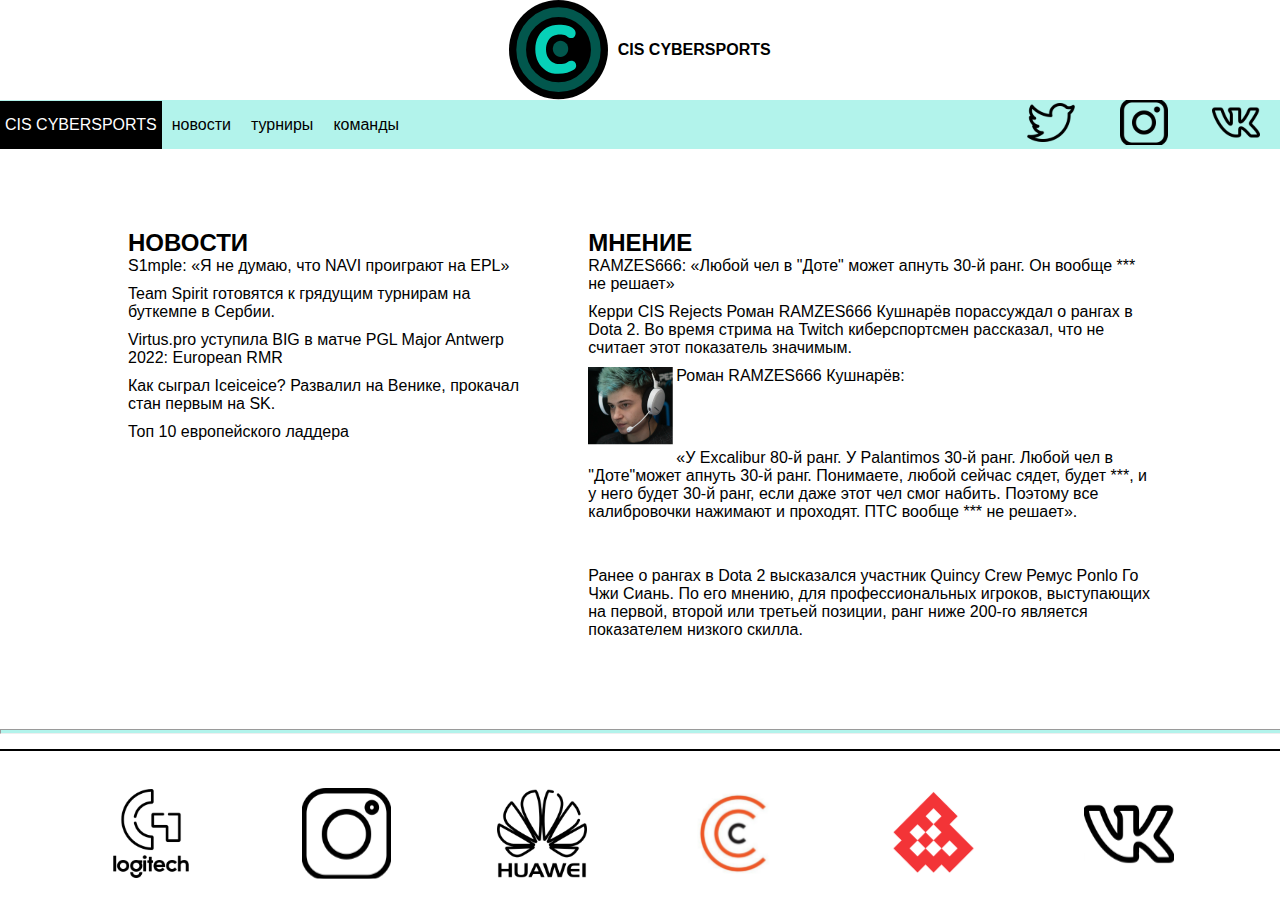
<file: page/статья пк.htm>
<!DOCTYPE html>
<html lang="ru">
<head>
    <meta charset="UTF-8">
    <meta name="viewport" content="width=device-width, initial-scale=1">
    <link rel="stylesheet" href="../style/style.css" /><!-- таблицы стилей -->
    <link rel="shortcut icon" href="../svg/logo.svg" type="image/x-icon"><!-- Иконка-->
    <link rel="preconnect" href="https://fonts.googleapis.com"><!-- шрифты -->
    <link rel="preconnect" href="https://fonts.gstatic.com" crossorigin>
    <link href="https://fonts.googleapis.com/css2?family=Quicksand:wght@300&display=swap" rel="stylesheet">
    <title>CIS CYBERSPORTS</title>
</head>
<body>
    <!--= Верхний колонтитул сайта или шапка =-->
    <header class="header">
        <div class="logo">
            <img src="../svg/logo.svg" />
            <p>CIS CYBERSPORTS</p>
        </div>
        <nav>
            <ul class="nav-menu">
                <li class="block">CIS CYBERSPORTS</li>
                <li><a href="../index.html" class="nav-link">новости</a></li>
                <li><a href="турниры ПК.htm" class="nav-link">турниры</a>
                    <ul class="submenu">
                        <li><a href="турниры ПК.htm">DPC 1division</a></li>
                        <li><a href="турниры ПК2.htm">DPC 2division</a></li>
                    </ul>
                </li>
                <li><a href="Desktop - 1.htm" class="nav-link">команды</a></li>
            </ul>
        </nav>
        <div>
            <a href="https://twitter.com"><img src="../svg/twit.svg" /></a>
            <a href="https://www.instagram.com/senyasex_/"><img src="../svg/inst.svg" /></a>
            <a href="https://vk.com/senyasex"><img src="../svg/vk.svg" /></a>
        </div>
    </header>
    <!--= Основной контент сайта =-->
    <aside class="aside article">
        <div class="news">
            <h2>НОВОСТИ</h2>
            <p><a href="../page/статья пк2.htm" style="color: black">S1mple: «Я не думаю, что NAVI проиграют на EPL»</a></p>
            <p>Team Spirit готовятся к грядущим турнирам на буткемпе в Сербии.</p>
            <p><a href="../page/статья пк3.htm" style="color: black">Virtus.pro уступила BIG в матче PGL Major Antwerp 2022: European RMR</a></p>
            <p>Как сыграл Iceiceice? Развалил на Венике, прокачал стан первым на SK.</p>
            <p>Топ 10 европейского ладдера</p>
        </div>
        <div class="opinion">
            <h2>МНЕНИЕ</h2>
            <p class="sss">RAMZES666: «Любой чел в "Доте" может апнуть 30‑й ранг. Он вообще *** не решает»</p>
            <p>Керри CIS Rejects Роман RAMZES666 Кушнарёв порассуждал о рангах в Dota 2. Во время стрима на Twitch киберспортсмен рассказал, что не считает этот показатель значимым.  </p>
            <img src="../image/face1.png" />
            <p>Роман RAMZES666 Кушнарёв:</p>
            <p><br><br><br>«У Excalibur 80-й ранг. У Palantimos 30-й ранг. Любой чел в "Доте"может апнуть 30-й ранг. Понимаете, любой сейчас сядет, будет ***, и у него будет 30-й ранг, если даже этот чел смог набить. Поэтому все калибровочки нажимают и проходят. ПТС вообще *** не решает».</br></br></br></p>
            <p>Ранее о рангах в Dota 2 высказался участник Quincy Crew Ремус Ponlo Го Чжи Сиань. По его мнению, для профессиональных игроков, выступающих на первой, второй или третьей позиции, ранг ниже 200-го является показателем низкого скилла.</p>
        </div>
    </aside>
    <hr>
    <!--= Нижний колонтитул сайта или подвал =-->
    <footer class="footer">
        <img src="../svg/footer1.svg" />
        <img src="../svg/footer2.svg" />
        <img src="../svg/footer3.svg" />
        <img src="../svg/footer4.svg" />
        <img src="../svg/footer5.svg" />
        <img src="../svg/footer6.svg" />
    </footer>
</body>
</html>
</file>
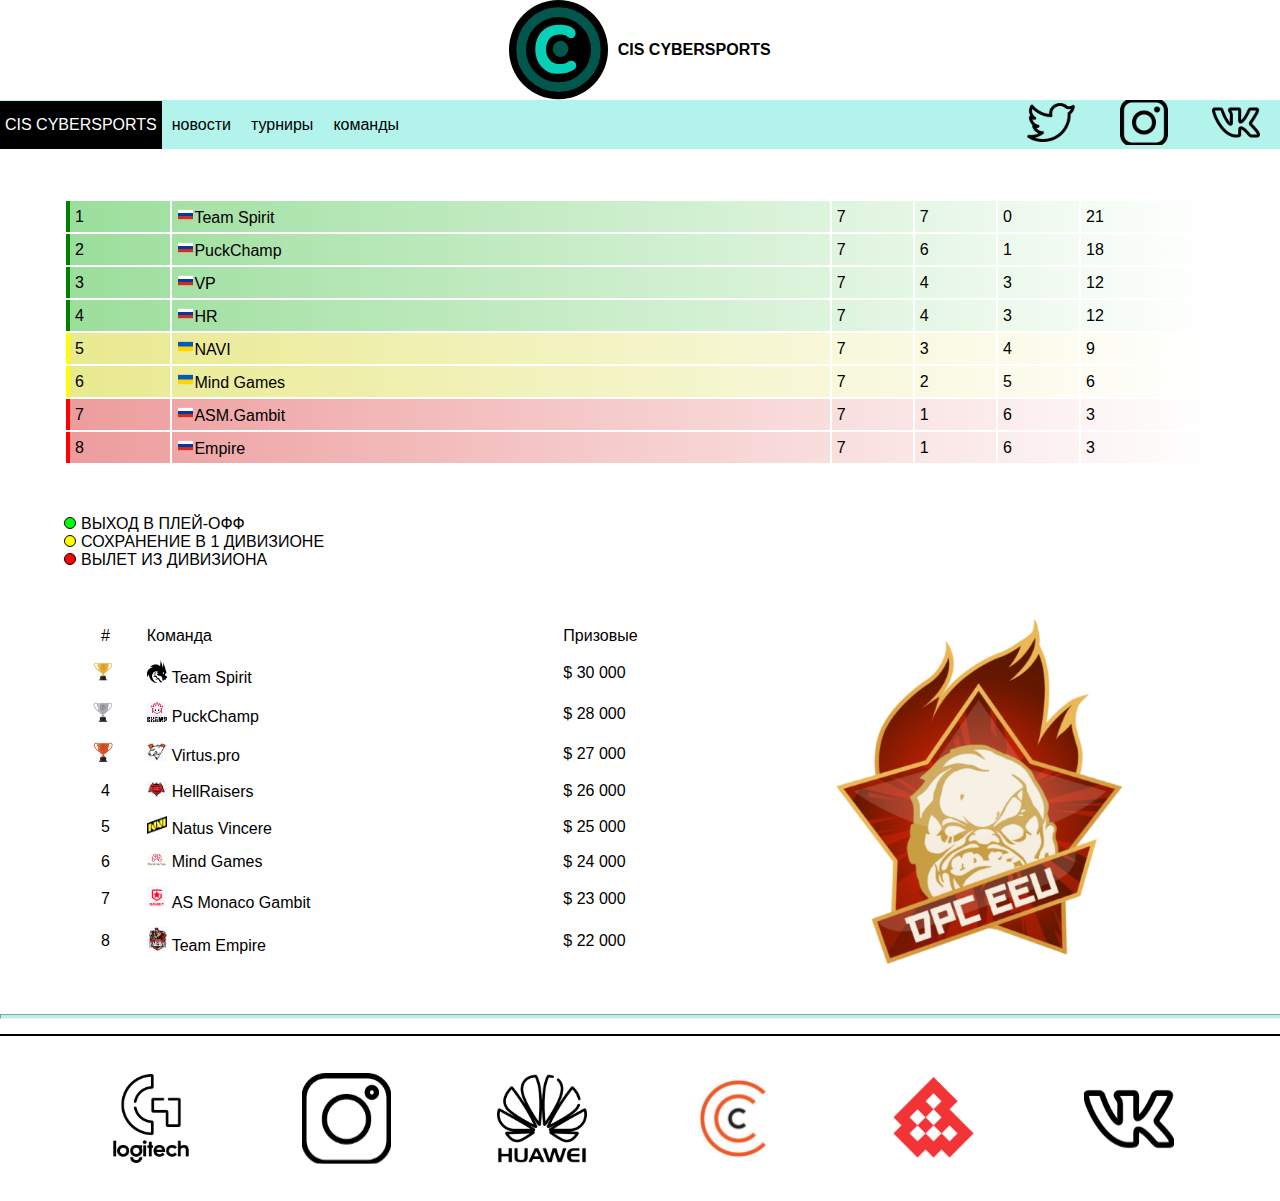
<file: page/турниры ПК.htm>
<!DOCTYPE html>
<html lang="ru">
<head>
    <meta charset="UTF-8">
    <meta name="viewport" content="width=device-width, initial-scale=1">
    <link rel="stylesheet" href="../style/style.css" /><!-- таблицы стилей -->
    <link rel="shortcut icon" href="../svg/logo.svg" type="image/x-icon"><!-- Иконка-->
    <link rel="preconnect" href="https://fonts.googleapis.com"><!-- шрифты -->
    <link rel="preconnect" href="https://fonts.gstatic.com" crossorigin>
    <link href="https://fonts.googleapis.com/css2?family=Quicksand:wght@300&display=swap" rel="stylesheet">
    <title>CIS CYBERSPORTS</title>
</head>
<body>
    <!--= Верхний колонтитул сайта или шапка =-->
    <header class="header">
        <div class="logo">
            <img src="../svg/logo.svg" />
            <p>CIS CYBERSPORTS</p>
        </div>
        <nav>
            <ul class="nav-menu">
                <li class="block">CIS CYBERSPORTS</li>
                <li><a href="../index.html" class="nav-link">новости</a></li>
                <li><a href="турниры ПК.htm" class="nav-link">турниры</a>
                    <ul class="submenu">
                        <li><a href="турниры ПК.htm">DPC 1division</a></li>
                        <li><a href="турниры ПК2.htm">DPC 2division</a></li>
                    </ul>
                </li>
                <li><a href="Desktop - 1.htm" class="nav-link">команды</a></li>
            </ul>
        </nav>
        <div>
            <a href="https://twitter.com"><img src="../svg/twit.svg" /></a>
            <a href="https://www.instagram.com/senyasex_/"><img src="../svg/inst.svg" /></a>
            <a href="https://vk.com/senyasex"><img src="../svg/vk.svg" /></a>
        </div>
    </header>
    <!--= Основной контент сайта =-->
    <main class="main turnir">
        <table>
            <tr>
                <td>1</td>
                <td><img src="../image/rus.png" />Team Spirit</td>
                <td>7</td>
                <td>7</td>
                <td>0</td>
                <td>21</td>
            </tr>
            <tr>
                <td>2</td>
                <td><img src="../image/rus.png" />PuckChamp</td>
                <td>7</td>
                <td>6</td>
                <td>1</td>
                <td>18</td>
            </tr>
            <tr>
                <td>3</td>
                <td><img src="../image/rus.png" />VP</td>
                <td>7</td>
                <td>4</td>
                <td>3</td>
                <td>12</td>
            </tr>
            <tr>
                <td>4</td>
                <td><img src="../image/rus.png" />HR</td>
                <td>7</td>
                <td>4</td>
                <td>3</td>
                <td>12</td>
            </tr>
            <tr>
                <td>5</td>
                <td><img src="../image/ukr.png" />NAVI</td>
                <td>7</td>
                <td>3</td>
                <td>4</td>
                <td>9</td>
            </tr>
            <tr>
                <td>6</td>
                <td><img src="../image/ukr.png" />Mind Games</td>
                <td>7</td>
                <td>2</td>
                <td>5</td>
                <td>6</td>
            </tr>
            <tr>
                <td>7</td>
                <td><img src="../image/rus.png" />ASM.Gambit</td>
                <td>7</td>
                <td>1</td>
                <td>6</td>
                <td>3</td>
            </tr>
            <tr>
                <td>8</td>
                <td><img src="../image/rus.png" />Empire</td>
                <td>7</td>
                <td>1</td>
                <td>6</td>
                <td>3</td>
            </tr>
        </table>
        <div>
            <p><span class="dot"></span>ВЫХОД В ПЛЕЙ-ОФФ</p>
            <p><span class="dot"></span>СОХРАНЕНИЕ В 1 ДИВИЗИОНЕ</p>
            <p><span class="dot"></span>ВЫЛЕТ ИЗ ДИВИЗИОНА</p>
        </div>
        <div class="s">
            <img src="../image/s.png" />
        </div>
        <table>
                <tr>
                    <td>#</td>
                    <td>Команда</td>
                    <td>Призовые</td>
                </tr>
                <tr>
                    <td><img src="../image/1.JPG" /></td>
                    <td><img src="../image/drag.png" />Team Spirit</td>
                    <td>$ 30 000</td>
                </tr>
                <tr>
                    <td><img src="../image/2.JPG" /></td>
                    <td><img src="../image/2.PNG" />PuckChamp</td>
                    <td>$ 28 000</td>
                </tr>
                <tr>
                    <td><img src="../image/3.JPG" /></td>
                    <td><img src="../image/3.PNG" />Virtus.pro</td>
                    <td>$ 27 000</td>
                </tr>
                <tr>
                    <td>4</td>
                    <td><img src="../image/4.PNG" />HellRaisers</td>
                    <td>$ 26 000</td>
                </tr>
                <tr>
                    <td>5</td>
                    <td><img src="../image/6.jpg" />Natus Vincere</td>
                    <td>$ 25 000</td>
                </tr>
                <tr>
                    <td>6</td>
                    <td><img src="../image/7.PNG" />Mind Games</td>
                    <td>$ 24 000</td>
                </tr>
                <tr>
                    <td>7</td>
                    <td><img src="../image/8.PNG" />AS Monaco Gambit</td>
                    <td>$ 23 000</td>
                </tr>
                <tr>
                    <td>8</td>
                    <td><img src="../image/9.PNG" />Team Empire</td>
                    <td>$ 22 000</td>
                </tr>
        </table>
    </main>
    <hr>
    <!--= Нижний колонтитул сайта или подвал =-->
    <footer class="footer">
        <img src="../svg/footer1.svg" />
        <img src="../svg/footer2.svg" />
        <img src="../svg/footer3.svg" />
        <img src="../svg/footer4.svg" />
        <img src="../svg/footer5.svg" />
        <img src="../svg/footer6.svg" />
    </footer>
</body>
</html>
</file>
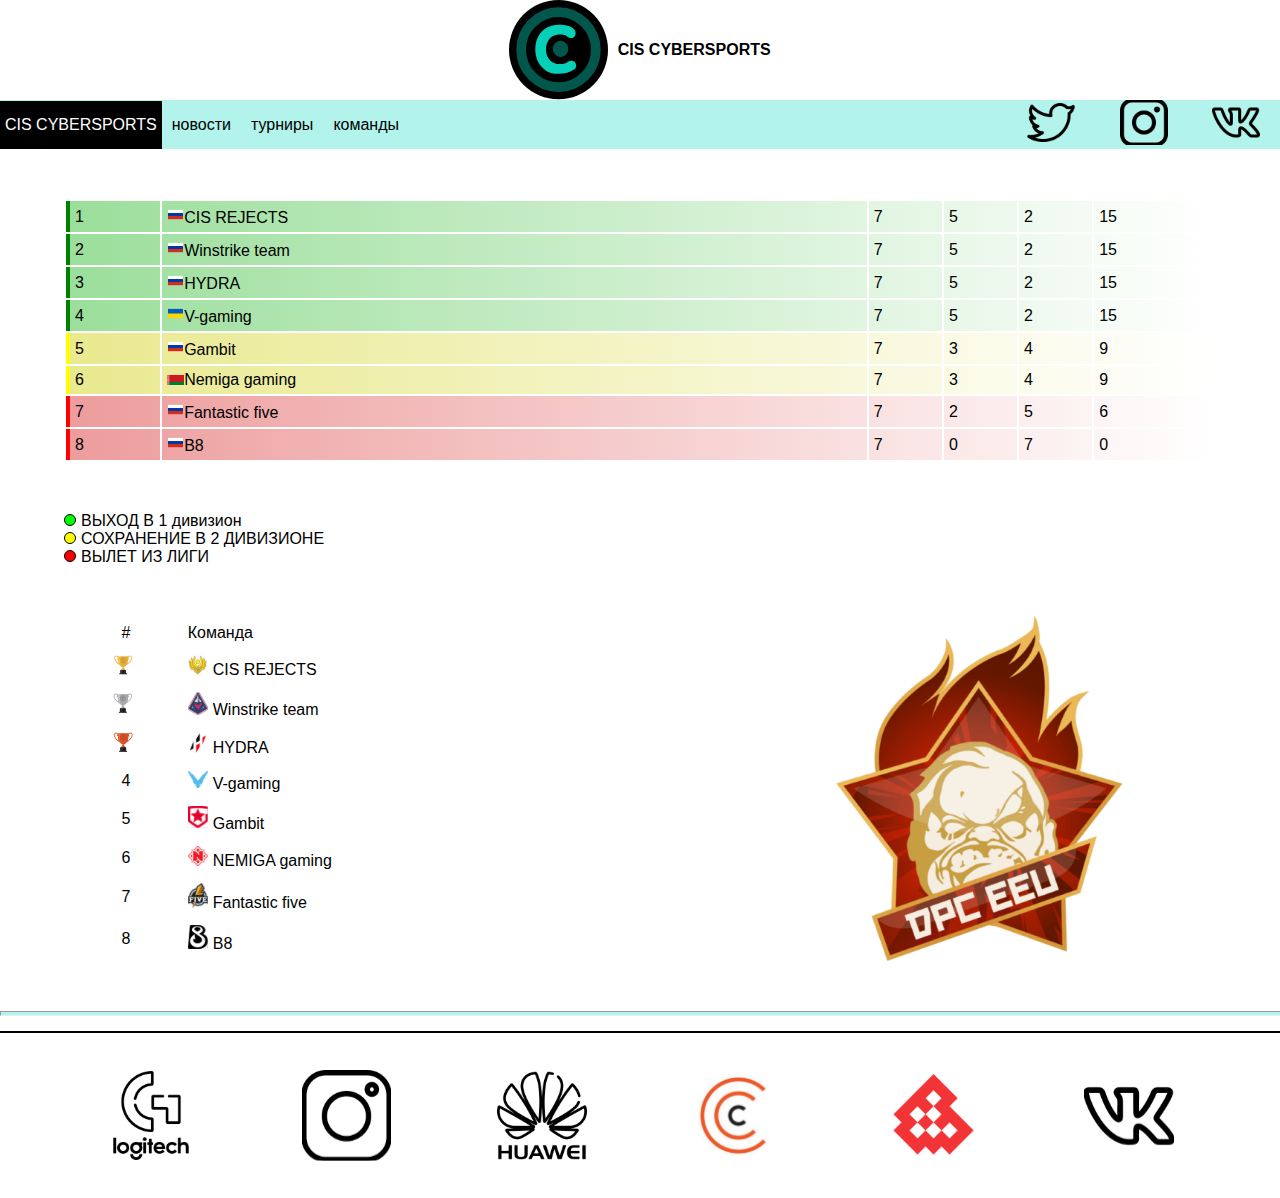
<file: page/турниры ПК2.htm>
<!DOCTYPE html>
<html lang="ru">
<head>
    <meta charset="UTF-8">
    <meta name="viewport" content="width=device-width, initial-scale=1">
    <link rel="stylesheet" href="../style/style.css" /><!-- таблицы стилей -->
    <link rel="shortcut icon" href="../svg/logo.svg" type="image/x-icon"><!-- Иконка-->
    <link rel="preconnect" href="https://fonts.googleapis.com"><!-- шрифты -->
    <link rel="preconnect" href="https://fonts.gstatic.com" crossorigin>
    <link href="https://fonts.googleapis.com/css2?family=Quicksand:wght@300&display=swap" rel="stylesheet">
    <title>CIS CYBERSPORTS</title>
</head>
<body>
    <!--= Верхний колонтитул сайта или шапка =-->
    <header class="header">
        <div class="logo">
            <img src="../svg/logo.svg" />
            <p>CIS CYBERSPORTS</p>
        </div>
        <nav>
            <ul class="nav-menu">
                <li class="block">CIS CYBERSPORTS</li>
                <li><a href="../index.html" class="nav-link">новости</a></li>
                <li><a href="турниры ПК.htm" class="nav-link">турниры</a>
                    <ul class="submenu">
                        <li><a href="турниры ПК.htm">DPC 1division</a></li>
                        <li><a href="турниры ПК2.htm">DPC 2division</a></li>
                    </ul>
                </li>
                <li><a href="Desktop - 1.htm" class="nav-link">команды</a></li>
            </ul>
        </nav>
        <div>
            <a href="https://twitter.com"><img src="../svg/twit.svg" /></a>
            <a href="https://www.instagram.com/senyasex_/"><img src="../svg/inst.svg" /></a>
            <a href="https://vk.com/senyasex"><img src="../svg/vk.svg" /></a>
        </div>
    </header>
    <!--= Основной контент сайта =-->
    <main class="main turnir">
        <table>
            <tr>
                <td>1</td>
                <td><img src="../image/rus.png" />CIS REJECTS</td>
                <td>7</td>
                <td>5</td>
                <td>2</td>
                <td>15</td>
            </tr>
            <tr>
                <td>2</td>
                <td><img src="../image/rus.png" />Winstrike team</td>
                <td>7</td>
                <td>5</td>
                <td>2</td>
                <td>15</td>
            </tr>
            <tr>
                <td>3</td>
                <td><img src="../image/rus.png" />HYDRA</td>
                <td>7</td>
                <td>5</td>
                <td>2</td>
                <td>15</td>
            </tr>
            <tr>
                <td>4</td>
                <td><img src="../image/ukr.png" />V-gaming</td>
                <td>7</td>
                <td>5</td>
                <td>2</td>
                <td>15</td>
            </tr>
            <tr>
                <td>5</td>
                <td><img src="../image/rus.png" />Gambit</td>
                <td>7</td>
                <td>3</td>
                <td>4</td>
                <td>9</td>
            </tr>
            <tr>
                <td>6</td>
                <td><img src="../image/bel.jpg" />Nemiga gaming</td>
                <td>7</td>
                <td>3</td>
                <td>4</td>
                <td>9</td>
            </tr>
            <tr>
                <td>7</td>
                <td><img src="../image/rus.png" />Fantastic five</td>
                <td>7</td>
                <td>2</td>
                <td>5</td>
                <td>6</td>
            </tr>
            <tr>
                <td>8</td>
                <td><img src="../image/rus.png" />B8</td>
                <td>7</td>
                <td>0</td>
                <td>7</td>
                <td>0</td>
            </tr>
        </table>
        <div>
            <p><span class="dot"></span>ВЫХОД В 1 дивизион</p>
            <p><span class="dot"></span>СОХРАНЕНИЕ В 2 ДИВИЗИОНЕ</p>
            <p><span class="dot"></span>ВЫЛЕТ ИЗ ЛИГИ</p>
        </div>
        <div class="s">
            <img src="../image/s.png" />
        </div>
        <table>
                <tr>
                    <td>#</td>
                    <td>Команда</td>
                </tr>
                <tr>
                    <td><img src="../image/1.JPG" /></td>
                    <td><img src="../svg/i9.svg" />CIS REJECTS</td>
                </tr>
                <tr>
                    <td><img src="../image/2.JPG" /></td>
                    <td><img src="../svg/i10.svg" />Winstrike team</td>
                </tr>
                <tr>
                    <td><img src="../image/3.JPG" /></td>
                    <td><img src="../svg/i11.svg" />HYDRA</td>
                </tr>
                <tr>
                    <td>4</td>
                    <td><img src="../svg/i12.svg" />V-gaming</td>
                </tr>
                <tr>
                    <td>5</td>
                    <td><img src="../svg/i13.svg" />Gambit</td>
                </tr>
                <tr>
                    <td>6</td>
                    <td><img src="../svg/i14.svg" />NEMIGA gaming</td>
                </tr>
                <tr>
                    <td>7</td>
                    <td><img src="../svg/i15.svg" />Fantastic five</td>
                </tr>
                <tr>
                    <td>8</td>
                    <td><img src="../svg/i16.svg" />B8</td>
                </tr>
        </table>
    </main>
    <hr>
    <!--= Нижний колонтитул сайта или подвал =-->
    <footer class="footer">
        <img src="../svg/footer1.svg" />
        <img src="../svg/footer2.svg" />
        <img src="../svg/footer3.svg" />
        <img src="../svg/footer4.svg" />
        <img src="../svg/footer5.svg" />
        <img src="../svg/footer6.svg" />
    </footer>
</body>
</html>
</file>
<file: style/style.css>
@charset "UTF-8";
* {
  margin: 0;
  padding: 0;
  -webkit-transition: .5s;
  transition: .5s;
  text-decoration: none;
  font-family: 'Hermes', sans-serif;
}

html {
  overflow-x: hidden;
}

/* header */
header {
  width: 100%;
  display: -ms-grid;
  display: grid;
  -ms-grid-columns: 50% 50%;
      grid-template-columns: 50% 50%;
  -webkit-box-align: center;
      -ms-flex-align: center;
          align-items: center;
  background-color: rgba(0, 216, 190, 0.3);
}

header .logo {
  -ms-grid-column: 1;
  -ms-grid-column-span: 2;
  grid-column: 1/3;
  display: -webkit-box;
  display: -ms-flexbox;
  display: flex;
  -webkit-box-pack: center;
      -ms-flex-pack: center;
          justify-content: center;
  -webkit-box-align: center;
      -ms-flex-align: center;
          align-items: center;
  background-color: white;
}

header .logo img {
  height: 100px;
  margin-right: 10px;
}

header .logo p {
  color: #000000;
  font-weight: bold;
}

header nav {
  -ms-grid-row: 2;
  grid-row: 2;
}

header nav .nav-menu {
  display: -webkit-box;
  display: -ms-flexbox;
  display: flex;
}

header nav .nav-menu .block {
  background-color: #000000;
  color: white;
}

header nav .nav-menu li {
  padding: 15px 5px;
  list-style: none;
}

header nav .nav-menu li a {
  color: #000000;
  padding: 5px;
}

header nav .nav-menu li .submenu {
  position: absolute;
  background-color: #c4c4c4;
  color: #000000;
  top: 148px;
  left: 210px;
  -webkit-transform: translateY(-50%) scaleY(0);
          transform: translateY(-50%) scaleY(0);
  opacity: 0;
  z-index: 1;
}

header nav .nav-menu li .submenu li {
  border-bottom: 1px solid #000000;
  font-weight: bold;
}

header nav .nav-menu li:hover .submenu {
  -webkit-transform: translateY(0) scaleY(1);
          transform: translateY(0) scaleY(1);
  opacity: 1;
}

header div:last-child {
  width: 100%;
  text-align: right;
}

header div:last-child a {
  margin: 0 20px;
}

/* footer */
footer {
  border-top: 2px solid #000000;
  width: 100%;
  
  padding: 30px 0;
  display: -webkit-box;
  display: -ms-flexbox;
  display: flex;
  -webkit-box-align: center;
      -ms-flex-align: center;
          align-items: center;
  -webkit-box-pack: space-evenly;
      -ms-flex-pack: space-evenly;
          justify-content: space-evenly;
}

footer img {
  width: 7%;
}

/* статья */
.article {
  height: auto;
  display: -ms-grid;
  display: grid;
  margin: 80px auto;
  width: 80%;
  grid-column-gap: 50px;
  -ms-grid-columns: 1fr 1fr 1fr 1fr 1fr 1fr 1fr;
      grid-template-columns: 1fr 1fr 1fr 1fr 1fr 1fr 1fr;
}

.article .news {
  -ms-grid-column: 1;
  -ms-grid-column-span: 3;
  grid-column: 1/4;
}

.article .opinion {
  -ms-grid-column: 4;
  -ms-grid-column-span: 4;
  grid-column: 4/8;
}

.article .opinion img {
  float: left;
}

.article .opinion p, .article .news p {
  padding-bottom: 10px;
}

/*  */
.drag {
  display: -ms-grid;
  display: grid;
  width: 86%;
  margin: 50px auto;
  -ms-grid-columns: 1fr 1fr 1fr 1fr 1fr 1fr 1fr 1fr 1fr 1fr;
      grid-template-columns: 1fr 1fr 1fr 1fr 1fr 1fr 1fr 1fr 1fr 1fr;
}

.drag .half1 {
  -ms-grid-column: 1;
  -ms-grid-column-span: 5;
  grid-column: 1/6;
  text-align: center;
}

.drag .half1 img {
  width: 80%;
}

.drag .half2 {
  -ms-grid-column: 6;
  -ms-grid-column-span: 7;
  grid-column: 6/13;
  text-align: left;
  margin: auto;
}

.drag .half2 img {
  width: 60%;
}

.drag .all {
  -ms-grid-column: 2;
  -ms-grid-column-span: 8;
  grid-column: 2/10;
  text-align: center;
  -webkit-box-pack: space-evenly;
      -ms-flex-pack: space-evenly;
          justify-content: space-evenly;
  margin: 15px 0;
}

.drag div.all {
  display: -webkit-box;
  display: -ms-flexbox;
  display: flex;
  -ms-flex-wrap: wrap;
      flex-wrap: wrap;
}

.drag div.all .pers {
  text-align: center;
  background-color: rgba(0, 216, 190, 0.3);
  width: 150px;
  margin-top: 10px;
  padding-bottom: 20px;
}

.drag div.all .pers img {
  height: 85px;
  padding: 10px;
}

.drag div.all .pers h1 {
  font-weight: bold;
  padding: 5px;
}

.drag div.all .pers:hover {
  -webkit-transform: scale(1.08);
          transform: scale(1.08);
}

/* турниры */
.turnir {
  display: -ms-grid;
  display: grid;
  width: 90%;
  grid-row-gap: 50px;
  margin: 50px auto;
  -ms-grid-columns: 1fr 1fr 1fr 1fr 1fr;
      grid-template-columns: 1fr 1fr 1fr 1fr 1fr;
}

.turnir table:first-child {
  -ms-grid-column: 1;
  -ms-grid-column-span: 5;
  grid-column: 1/6;
}

.turnir table:first-child td {
  padding: 5px 0 5px 5px;
}

.turnir table:first-child td img {
  width: 17px;
}

.turnir table:first-child tr:nth-child(n - 4) td:nth-child(1) {
  border-left: 4px solid green;
}

.turnir table:first-child tr:nth-child(n + 5) td:nth-child(1) {
  border-left: 4px solid yellow;
}

.turnir table:first-child tr:nth-child(n + 7) td:nth-child(1) {
  border-left: 4px solid red;
}

.turnir table:first-child tr:nth-child(n - 4) {
  background: -webkit-gradient(linear, left top, right top, from(#9bde9b), to(white));
  background: linear-gradient(to right, #9bde9b, white);
}

.turnir table:first-child tr:nth-child(n + 5) {
  background: -webkit-gradient(linear, left top, right top, from(#e9e98f), to(white));
  background: linear-gradient(to right, #e9e98f, white);
}

.turnir table:first-child tr:nth-child(n + 7) {
  background: -webkit-gradient(linear, left top, right top, from(#ed9c9c), to(white));
  background: linear-gradient(to right, #ed9c9c, white);
}

.turnir table:first-child tr:hover {
  background: -webkit-gradient(linear, left top, right top, from(wheat), to(white));
  background: linear-gradient(to right, wheat, white);
}

.turnir div {
  -ms-grid-column: 1;
  -ms-grid-column-span: 11;
  grid-column: 1/12;
}

.turnir div p .dot {
  border-radius: 50px;
  width: 10px;
  height: 10px;
  display: inline-block;
  border: 1px solid black;
  margin-right: 5px;
}

.turnir div p:nth-child(1n) .dot {
  background-color: lime;
}

.turnir div p:nth-child(2n) .dot {
  background-color: yellow;
}

.turnir div p:nth-child(3n) .dot {
  background-color: red;
}

.turnir table:last-child {
  -ms-grid-row: 3;
  grid-row: 3;
  -ms-grid-column: 1;
  -ms-grid-column-span: 3;
  grid-column: 1/4;
}

.turnir table:last-child td {
  padding: 5px 0 5px 5px;
}

.turnir table:last-child tr td:nth-child(1) {
  text-align: center;
}

.turnir table:last-child td img {
  width: 20px;
  margin-right: 5px;
}

.turnir table:last-child tr:hover {
  background: -webkit-gradient(linear, left top, right top, from(wheat), to(white));
  background: linear-gradient(to right, wheat, white);
}

.turnir .s {
  -ms-grid-column: 4;
  -ms-grid-column-span: 2;
  grid-column: 4/6;
  display: -webkit-box;
  display: -ms-flexbox;
  display: flex;
  -webkit-box-align: center;
      -ms-flex-align: center;
          align-items: center;
}

.turnir .s img {
  width: 100%;
}

/* desktop 1 */
.desktop {
  margin-top: 50px;
  display: -ms-grid;
  display: grid;
  -ms-grid-columns: 1fr 1fr 1fr 1fr 1fr 1fr 1fr 1fr 1fr 1fr;
      grid-template-columns: 1fr 1fr 1fr 1fr 1fr 1fr 1fr 1fr 1fr 1fr;
  width: 100%;
  grid-column-gap: 20px;
}

.desktop .half1, .desktop .half2 {
  margin: 20px 0;
  -webkit-box-pack: justify;
      -ms-flex-pack: justify;
          justify-content: space-between;
  display: -ms-grid;
  display: grid;
  grid-gap: 10px;
  -webkit-box-align: center;
      -ms-flex-align: center;
          align-items: center;
  -ms-grid-columns: 1fr 1fr 1fr 1fr;
      grid-template-columns: 1fr 1fr 1fr 1fr;
}

.desktop .half1 a img, .desktop .half2 a img {
  padding-left: 15px;
  border-left: 2px solid #000000;
  -o-object-fit: contain;
     object-fit: contain;
  width: 80px;
  height: 80px;
}

.desktop .half1 {
  -ms-grid-column: 2;
  -ms-grid-column-span: 4;
  grid-column: 2/6;
}

.desktop .half1 a img {
  width: 70%;
}

.desktop .half1 a:nth-child(4n - 3) img {
  border: none;
}

.desktop .half2 {
  -ms-grid-column: 6;
  -ms-grid-column-span: 4;
  grid-column: 6/10;
}

.desktop .half2 a img {
  width: 70%;
}

.desktop .half2 a:nth-child(4n + 9) img {
  border: none;
}

/* Главная */
.index {
  display: -ms-grid;
  display: grid;
  -ms-grid-columns: 1fr 1fr 1fr 1fr;
      grid-template-columns: 1fr 1fr 1fr 1fr;
  width: 100%;
}

.index .test {
  grid-column: 2 span;
  background-size: cover;
  background-repeat: no-repeat;
  height: calc(500px - 10%);
}

.index .test h1 {
  color: white;
  text-align: center;
  padding: 40% 5% 10px 5%;
}

.index .test:nth-child(1) {
  background-image: url(../image/x1.png);
}

.index .test:nth-child(2) {
  background-image: url(../image/x2.png);
}

.index .test:nth-child(3) {
  background-image: url(../image/x3.png);
  margin-bottom: 70px;
}

.index .test:nth-child(4) {
  background-image: url(../image/x4.png);
}

.index .test:hover {
  background-position: 50%;
}

.index table {
  background-color: white;
}

.index table tr {
  text-align: center;
  font-weight: bold;
}

.index table tr:nth-child(1) td {
  text-align: center;
  border-bottom: 2px solid rgba(0, 216, 190, 0.3);
}

.index table tr:nth-child(2) td {
  border-bottom: 2px solid #000000;
}

.index .frame {
  -ms-grid-column: 1;
  -ms-grid-column-span: 4;
  grid-column: 1/5;
  background-color: #c4c4c4;
  display: -ms-grid;
  display: grid;
  -ms-grid-columns: 1fr 1fr 1fr 1fr;
      grid-template-columns: 1fr 1fr 1fr 1fr;
  grid-gap: 15px;
  padding: 15px 0;
}

.index .frame .new {
  grid-column: 1 span;
  background-color: white;
  text-align: center;
}

.index .frame .new img {
  width: 100%;
}

.index .frame .new h4 {
  font-weight: bold;
  padding: 15px;
}

hr {
  width: 100%;
  height: 3px;
  margin: 15px 0;
  background-color: rgba(0, 216, 190, 0.3);
}

/* * { border: 1px solid red; } */
@media screen and (max-width: 900px) {
  .index div {
    background-size: cover;
    height: 100%;
  }
  header div:last-child a {
    margin: 0 5px;
  }
}

@media screen and (max-width: 600px) {
  header {
    padding-top: 5px;
    -webkit-box-pack: center;
        -ms-flex-pack: center;
            justify-content: center;
  }
  header .logo {
    width: 100%;
    text-align: center;
    -ms-grid-column: 1;
    -ms-grid-column-span: 2;
    grid-column: 1/3;
    background-color: rgba(0, 216, 190, 0.3);
  }
  header .logo img {
    height: 51px;
    width: 51px;
  }
  header .logo p {
    font-weight: bold;
  }
  header nav {
    border-top: 1px solid #000000;
    border-bottom: 1px solid #000000;
    width: 100%;
    -ms-grid-column: 1;
    -ms-grid-column-span: 2;
    grid-column: 1/3;
    background-color: rgba(196, 196, 196, 0.5);
  }
  header nav .nav-menu {
    -webkit-box-pack: space-evenly;
        -ms-flex-pack: space-evenly;
            justify-content: space-evenly;
  }
  header nav .nav-menu .block {
    display: none;
  }
  header nav .nav-menu li {
    text-align: center;
  }
  header nav .nav-menu li a {
    color: #000000;
  }
  header nav .nav-menu li .submenu {
    top: 107px;
    left: 36%;
  }
  header div:last-child {
    display: none;
  }
  .article .news {
    display: none;
  }
  .article .opinion {
    -ms-grid-column: 1;
    -ms-grid-column-span: 7;
    grid-column: 1/8;
  }
  .article .opinion .sss {
    font-weight: bold;
  }
  .article .opinion p {
    padding-bottom: 25px;
  }
  .drag .all {
    -ms-grid-column: 1;
    -ms-grid-column-span: 10;
    grid-column: 1/11;
  }
  .turnir div {
    -ms-grid-column: 2;
    -ms-grid-column-span: 3;
    grid-column: 2/5;
  }
  .turnir table:last-child {
    -ms-grid-column: 1;
    -ms-grid-column-span: 5;
    grid-column: 1/6;
  }
  .turnir .s {
    -ms-grid-column: 1;
    -ms-grid-column-span: 5;
    grid-column: 1/6;
  }
  .desktop .half1, .desktop .half2 {
    -ms-grid-column: 2;
    -ms-grid-column-span: 8;
    grid-column: 2/10;
    -ms-grid-columns: 1fr 1fr;
        grid-template-columns: 1fr 1fr;
  }
  .desktop .half1 img, .desktop .half2 img {
    width: 70%;
  }
  .desktop img:nth-child(odd) {
    border: none;
  }
  .desktop h1.half2 {
    -ms-grid-row: 4;
    grid-row: 4;
    -ms-grid-column: 2;
    -ms-grid-column-span: 9;
    grid-column: 2/11;
  }
  .desktop .half1 a:nth-child(4n - 9) img {
    border: none;
  }
  .desktop .half2 a:nth-child(2n + 3) img {
    border: none;
  }
  .desktop .half2 a:nth-child(1) img {
    border: none;
  }
  .index {
    -ms-grid-columns: 1fr;
        grid-template-columns: 1fr;
  }
  .index .test {
    -ms-grid-column: 1;
    grid-column: 1;
  }
  .index .frame {
    -ms-grid-column: 1;
    grid-column: 1;
    -ms-grid-columns: 100%;
        grid-template-columns: 100%;
    padding: 15px;
    grid-gap: 15px;
  }
  .index .frame .new {
    -ms-grid-column: 1;
    grid-column: 1;
  }
  .index .frame .tab {
    display: none;
  }
}
/*# sourceMappingURL=style.css.map */
</file>
